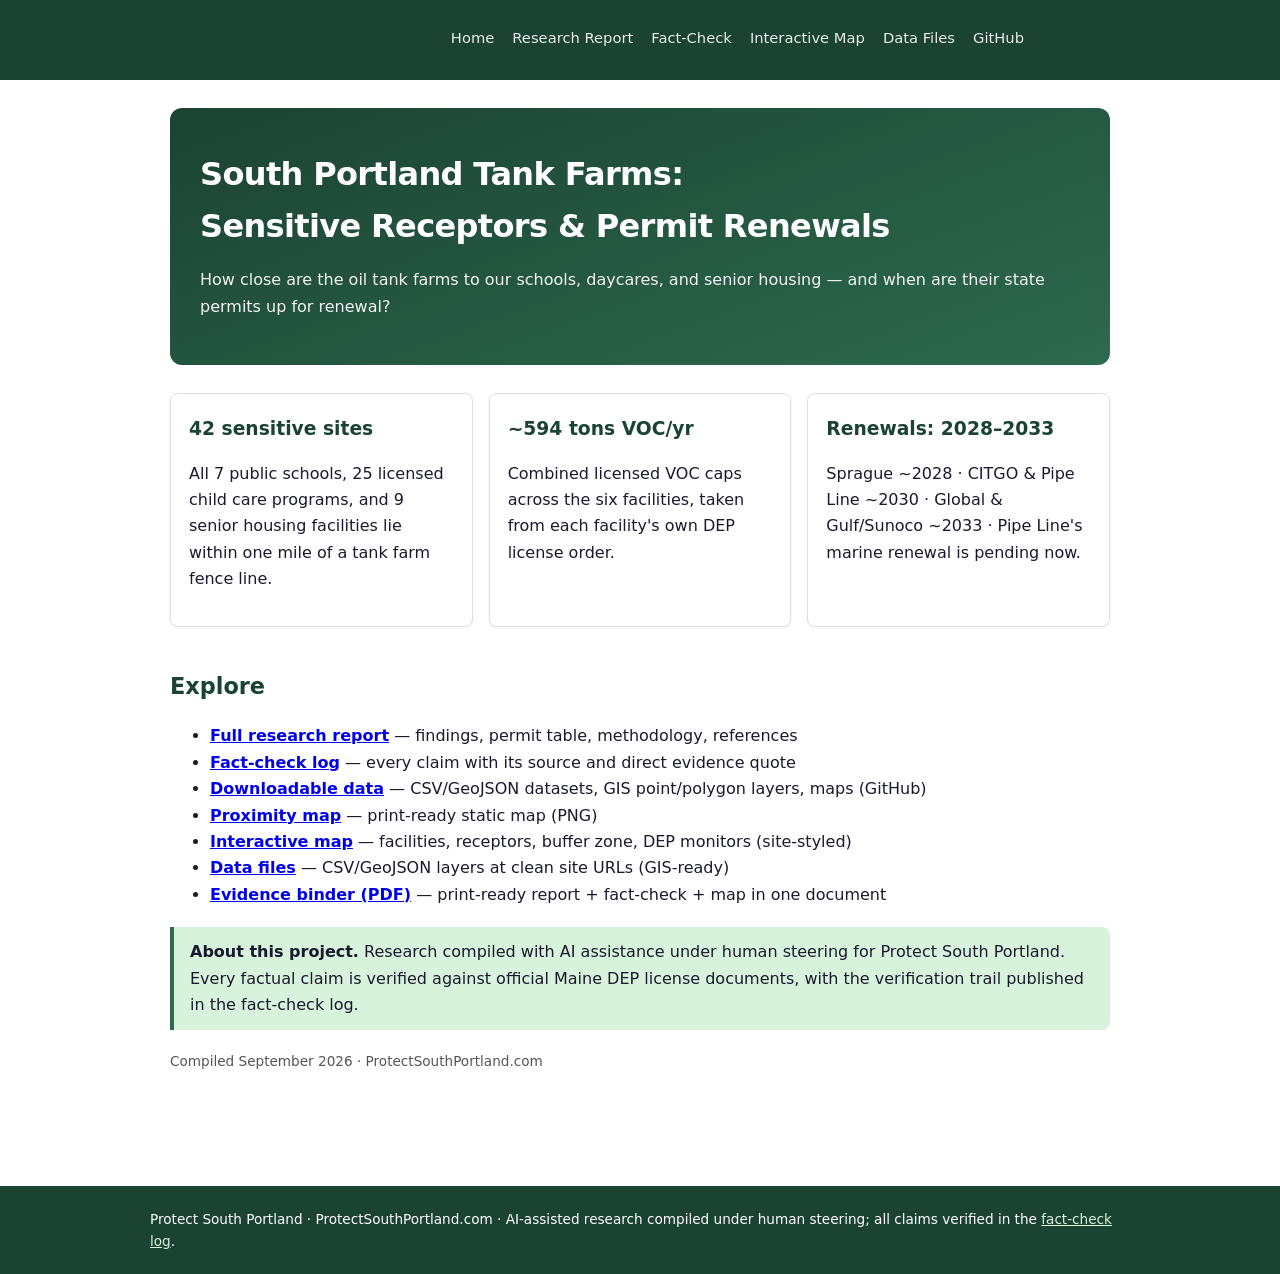
<file: docs/index.html>
<!DOCTYPE html><html lang="en"><head><meta charset="utf-8">
<meta name="viewport" content="width=device-width, initial-scale=1"><title>South Portland Tank Farms — Protect South Portland</title>
<link rel="stylesheet" href="styles.css"></head><body><header class="site"><div class="wrap"><h1>Protect South Portland</h1><nav>
<a href="index.html">Home</a><a href="report.html">Research Report</a><a href="factcheck.html">Fact-Check</a><a href="map.html">Interactive Map</a><a href="data.html">Data Files</a><a href="https://github.com/cristoslc/south-portland-tank-farms">GitHub</a></nav></div></header><main>
<div class="hero">
  <h1 style="color:#fff;font-size:2rem">South Portland Tank Farms:<br>Sensitive Receptors &amp; Permit Renewals</h1>
  <p>How close are the oil tank farms to our schools, daycares, and senior housing — and when are their state permits up for renewal?</p>
</div>
<div class="cards">
  <div class="card"><h3>42 sensitive sites</h3><p>All 7 public schools, 25 licensed child care programs, and 9 senior housing facilities lie within one mile of a tank farm fence line.</p></div>
  <div class="card"><h3>~594 tons VOC/yr</h3><p>Combined licensed VOC caps across the six facilities, taken from each facility's own DEP license order.</p></div>
  <div class="card"><h3>Renewals: 2028–2033</h3><p>Sprague ~2028 · CITGO &amp; Pipe Line ~2030 · Global &amp; Gulf/Sunoco ~2033 · Pipe Line's marine renewal is pending now.</p></div>
</div>
<h2>Explore</h2>
<ul>
  <li><a href="report.html"><b>Full research report</b></a> — findings, permit table, methodology, references</li>
  <li><a href="factcheck.html"><b>Fact-check log</b></a> — every claim with its source and direct evidence quote</li>
  <li><a href="https://github.com/cristoslc/south-portland-tank-farms"><b>Downloadable data</b></a> — CSV/GeoJSON datasets, GIS point/polygon layers, maps (GitHub)</li>
  <li><a href="map.png"><b>Proximity map</b></a> — print-ready static map (PNG)</li>
  <li><a href="map.html"><b>Interactive map</b></a> — facilities, receptors, buffer zone, DEP monitors (site-styled)</li>
  <li><a href="data.html"><b>Data files</b></a> — CSV/GeoJSON layers at clean site URLs (GIS-ready)</li>
  <li><a href="SouthPortland_TankFarms_Binder.pdf"><b>Evidence binder (PDF)</b></a> — print-ready report + fact-check + map in one document</li>
</ul>
<div class="callout"><b>About this project.</b> Research compiled with AI assistance under human steering for Protect South Portland. Every factual claim is verified against official Maine DEP license documents, with the verification trail published in the fact-check log.</div>
<p class="muted">Compiled September 2026 · ProtectSouthPortland.com</p>
</main><footer class="site" style="margin-top:40px"><div class="wrap">
Protect South Portland · ProtectSouthPortland.com · AI-assisted research compiled under human steering; all claims verified in the <a href="factcheck.html">fact-check log</a>.</div></footer></body></html>
</file>
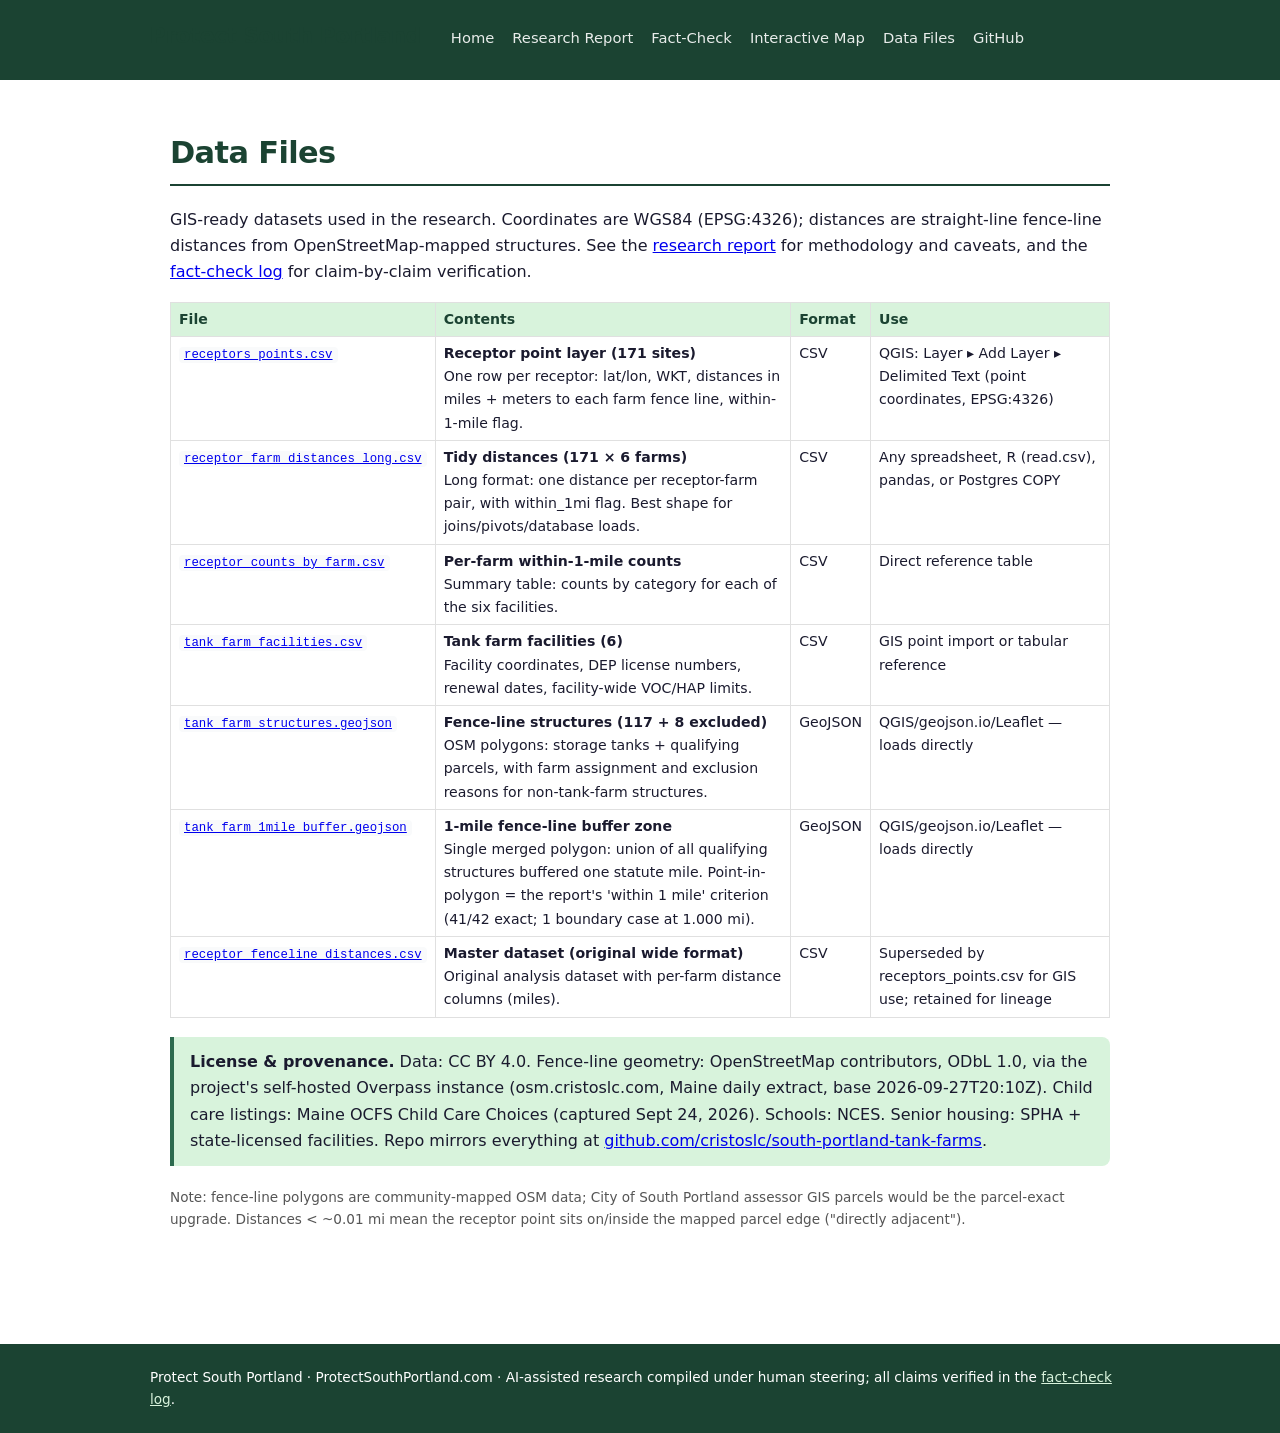
<file: docs/data.html>
<!DOCTYPE html><html lang="en"><head><meta charset="utf-8">
<meta name="viewport" content="width=device-width, initial-scale=1"><title>Data Files — South Portland Tank Farms</title>
<link rel="stylesheet" href="styles.css"></head><body><header class="site"><div class="wrap"><h1>Protect South Portland</h1><nav>
<a href="index.html">Home</a><a href="report.html">Research Report</a><a href="factcheck.html">Fact-Check</a><a href="map.html">Interactive Map</a><a href="data.html">Data Files</a><a href="https://github.com/cristoslc/south-portland-tank-farms">GitHub</a></nav></div></header><main>
<h1>Data Files</h1>
<p>GIS-ready datasets used in the research. Coordinates are WGS84 (EPSG:4326); distances are straight-line
fence-line distances from OpenStreetMap-mapped structures. See the
<a href="report.html">research report</a> for methodology and caveats, and the
<a href="factcheck.html">fact-check log</a> for claim-by-claim verification.</p>
<table>
<tr><th>File</th><th>Contents</th><th>Format</th><th>Use</th></tr>
<tr><td><a href="data/receptors_points.csv"><code>receptors_points.csv</code></a></td><td><b>Receptor point layer (171 sites)</b><br>One row per receptor: lat/lon, WKT, distances in miles + meters to each farm fence line, within-1-mile flag.</td><td>CSV</td><td>QGIS: Layer ▸ Add Layer ▸ Delimited Text (point coordinates, EPSG:4326)</td></tr>
<tr><td><a href="data/receptor_farm_distances_long.csv"><code>receptor_farm_distances_long.csv</code></a></td><td><b>Tidy distances (171 × 6 farms)</b><br>Long format: one distance per receptor-farm pair, with within_1mi flag. Best shape for joins/pivots/database loads.</td><td>CSV</td><td>Any spreadsheet, R (read.csv), pandas, or Postgres COPY</td></tr>
<tr><td><a href="data/receptor_counts_by_farm.csv"><code>receptor_counts_by_farm.csv</code></a></td><td><b>Per-farm within-1-mile counts</b><br>Summary table: counts by category for each of the six facilities.</td><td>CSV</td><td>Direct reference table</td></tr>
<tr><td><a href="data/tank_farm_facilities.csv"><code>tank_farm_facilities.csv</code></a></td><td><b>Tank farm facilities (6)</b><br>Facility coordinates, DEP license numbers, renewal dates, facility-wide VOC/HAP limits.</td><td>CSV</td><td>GIS point import or tabular reference</td></tr>
<tr><td><a href="data/tank_farm_structures.geojson"><code>tank_farm_structures.geojson</code></a></td><td><b>Fence-line structures (117 + 8 excluded)</b><br>OSM polygons: storage tanks + qualifying parcels, with farm assignment and exclusion reasons for non-tank-farm structures.</td><td>GeoJSON</td><td>QGIS/geojson.io/Leaflet — loads directly</td></tr>
<tr><td><a href="data/tank_farm_1mile_buffer.geojson"><code>tank_farm_1mile_buffer.geojson</code></a></td><td><b>1-mile fence-line buffer zone</b><br>Single merged polygon: union of all qualifying structures buffered one statute mile. Point-in-polygon = the report's 'within 1 mile' criterion (41/42 exact; 1 boundary case at 1.000 mi).</td><td>GeoJSON</td><td>QGIS/geojson.io/Leaflet — loads directly</td></tr>
<tr><td><a href="data/receptor_fenceline_distances.csv"><code>receptor_fenceline_distances.csv</code></a></td><td><b>Master dataset (original wide format)</b><br>Original analysis dataset with per-farm distance columns (miles).</td><td>CSV</td><td>Superseded by receptors_points.csv for GIS use; retained for lineage</td></tr>
</table>
<div class="callout"><b>License &amp; provenance.</b> Data: CC BY 4.0. Fence-line geometry: OpenStreetMap contributors, ODbL 1.0, via the project's self-hosted Overpass instance (osm.cristoslc.com, Maine daily extract, base 2026-09-27T20:10Z). Child care listings: Maine OCFS Child Care Choices (captured Sept 24, 2026). Schools: NCES. Senior housing: SPHA + state-licensed facilities. Repo mirrors everything at
<a href="https://github.com/cristoslc/south-portland-tank-farms">github.com/cristoslc/south-portland-tank-farms</a>.</div>
<p class="muted">Note: fence-line polygons are community-mapped OSM data; City of South Portland assessor GIS parcels would be the parcel-exact upgrade. Distances &lt; ~0.01 mi mean the receptor point sits on/inside the mapped parcel edge ("directly adjacent").</p>
</main><footer class="site" style="margin-top:40px"><div class="wrap">
Protect South Portland · ProtectSouthPortland.com · AI-assisted research compiled under human steering; all claims verified in the <a href="factcheck.html">fact-check log</a>.</div></footer></body></html>
</file>
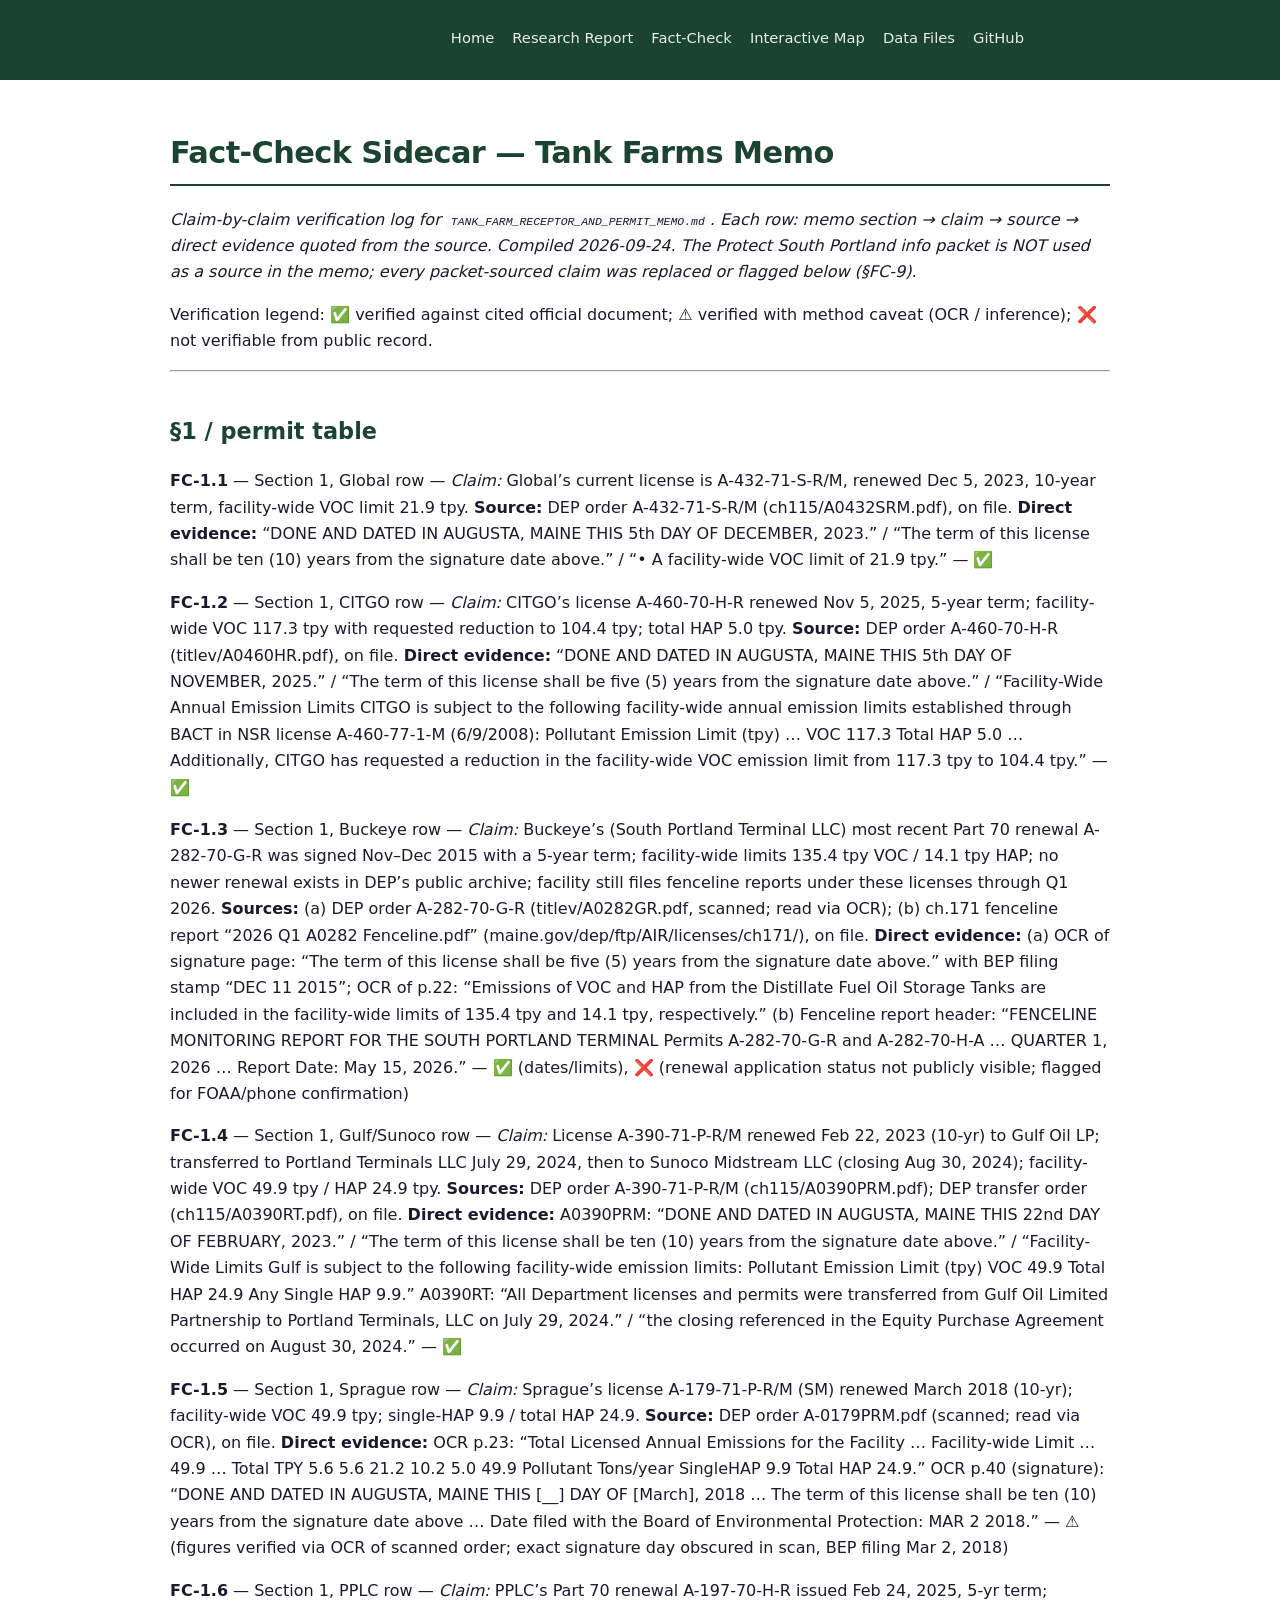
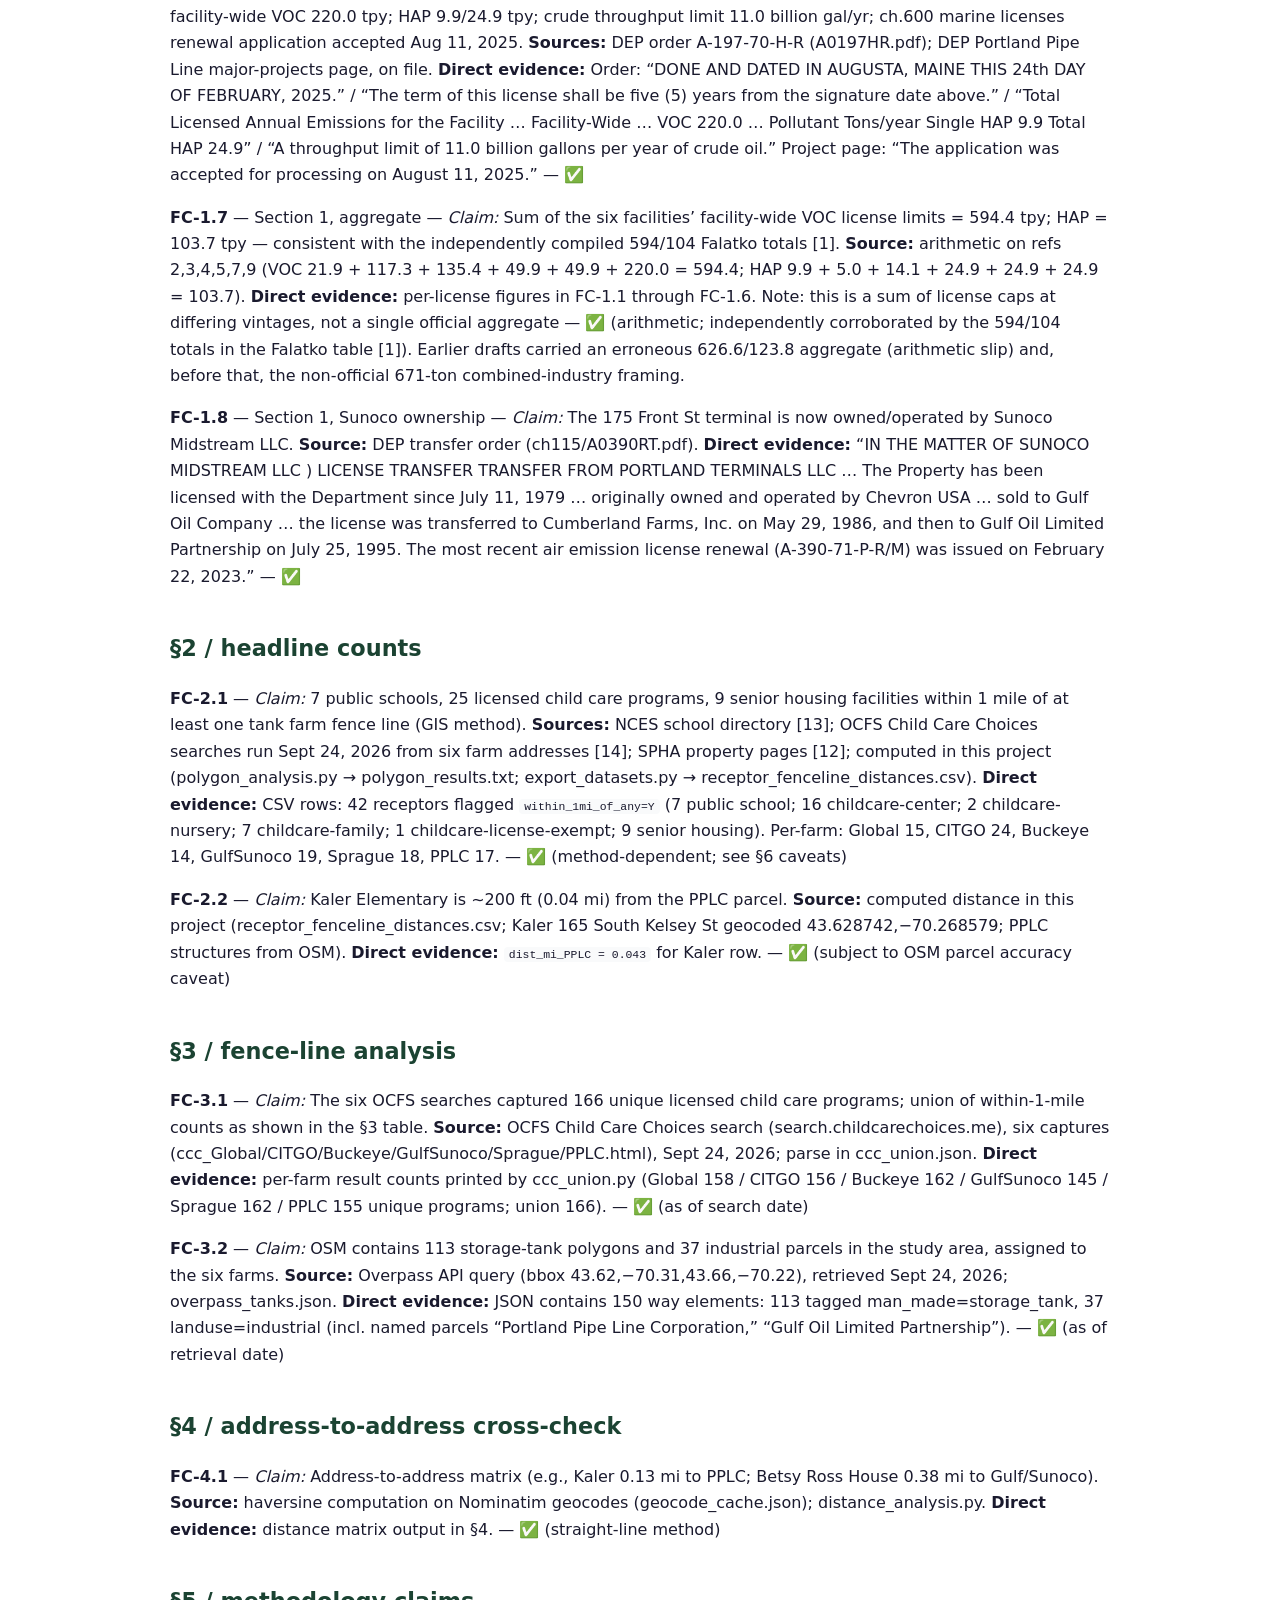
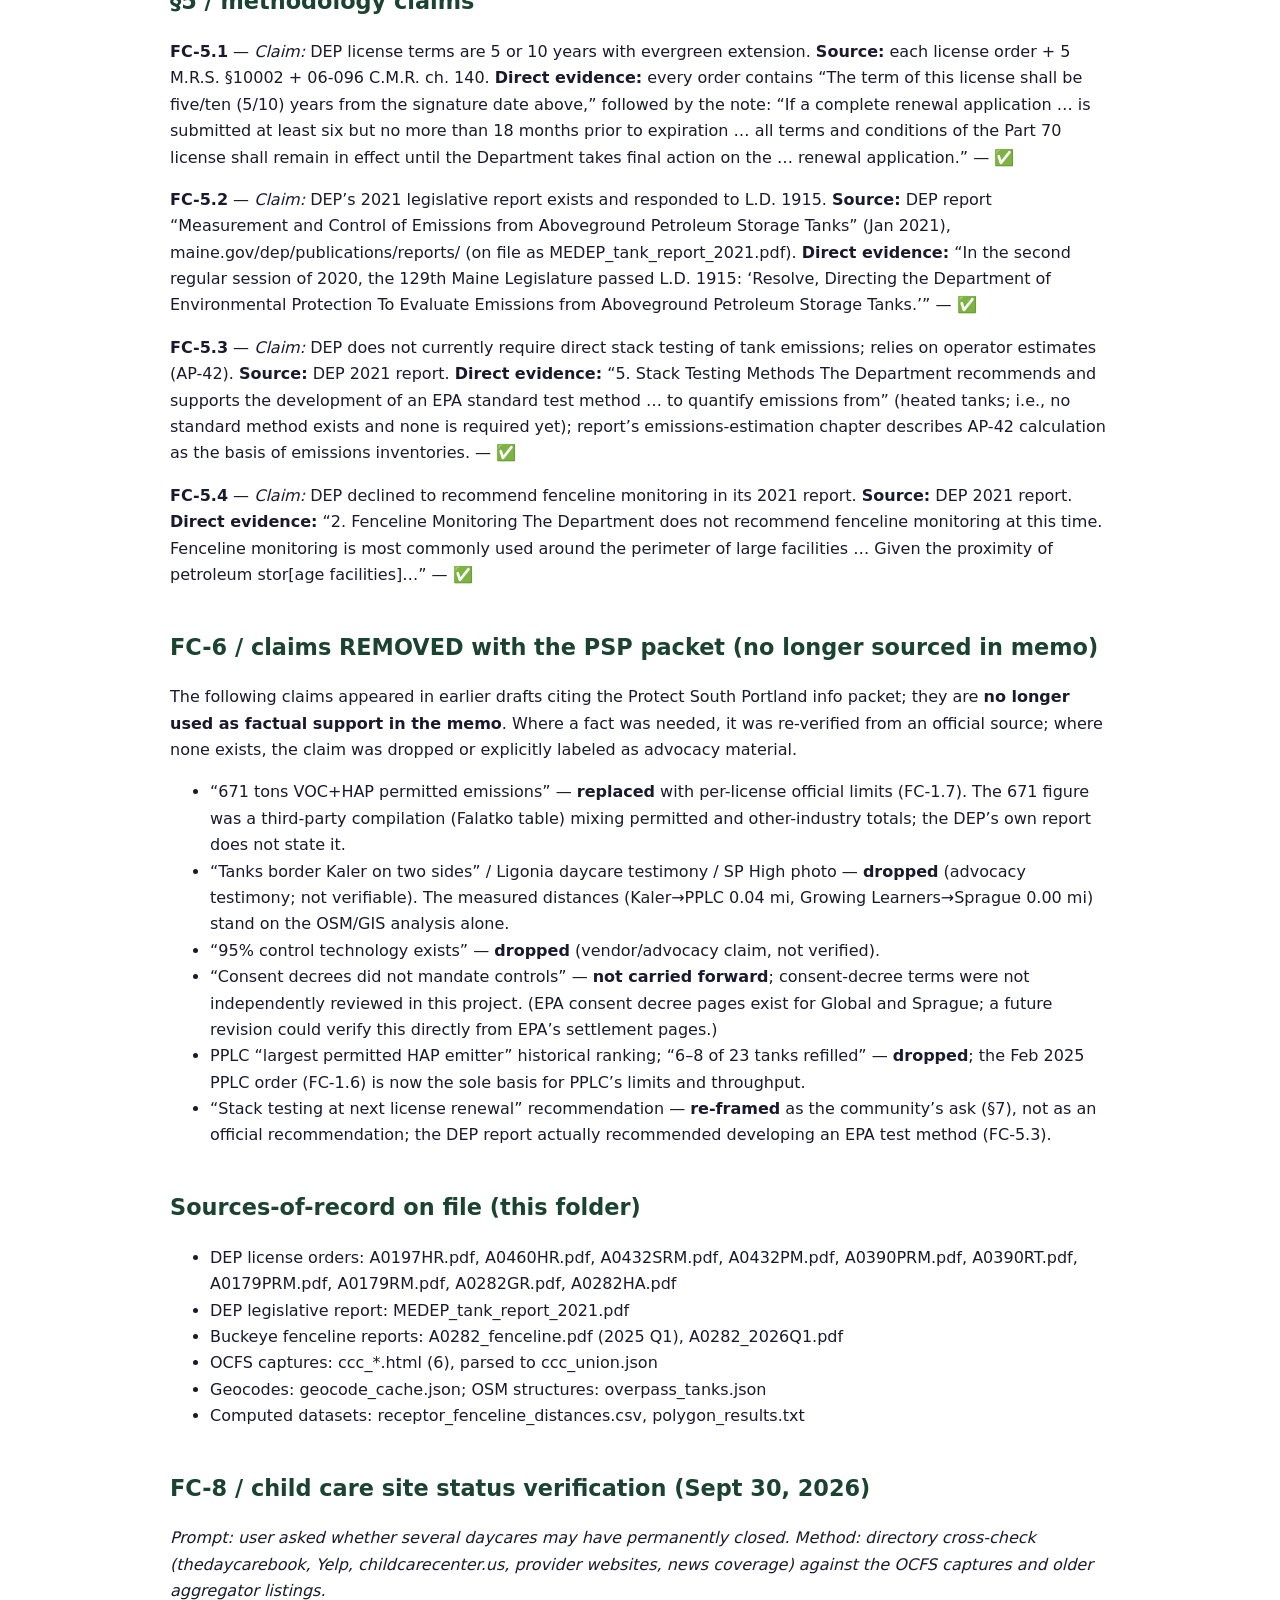
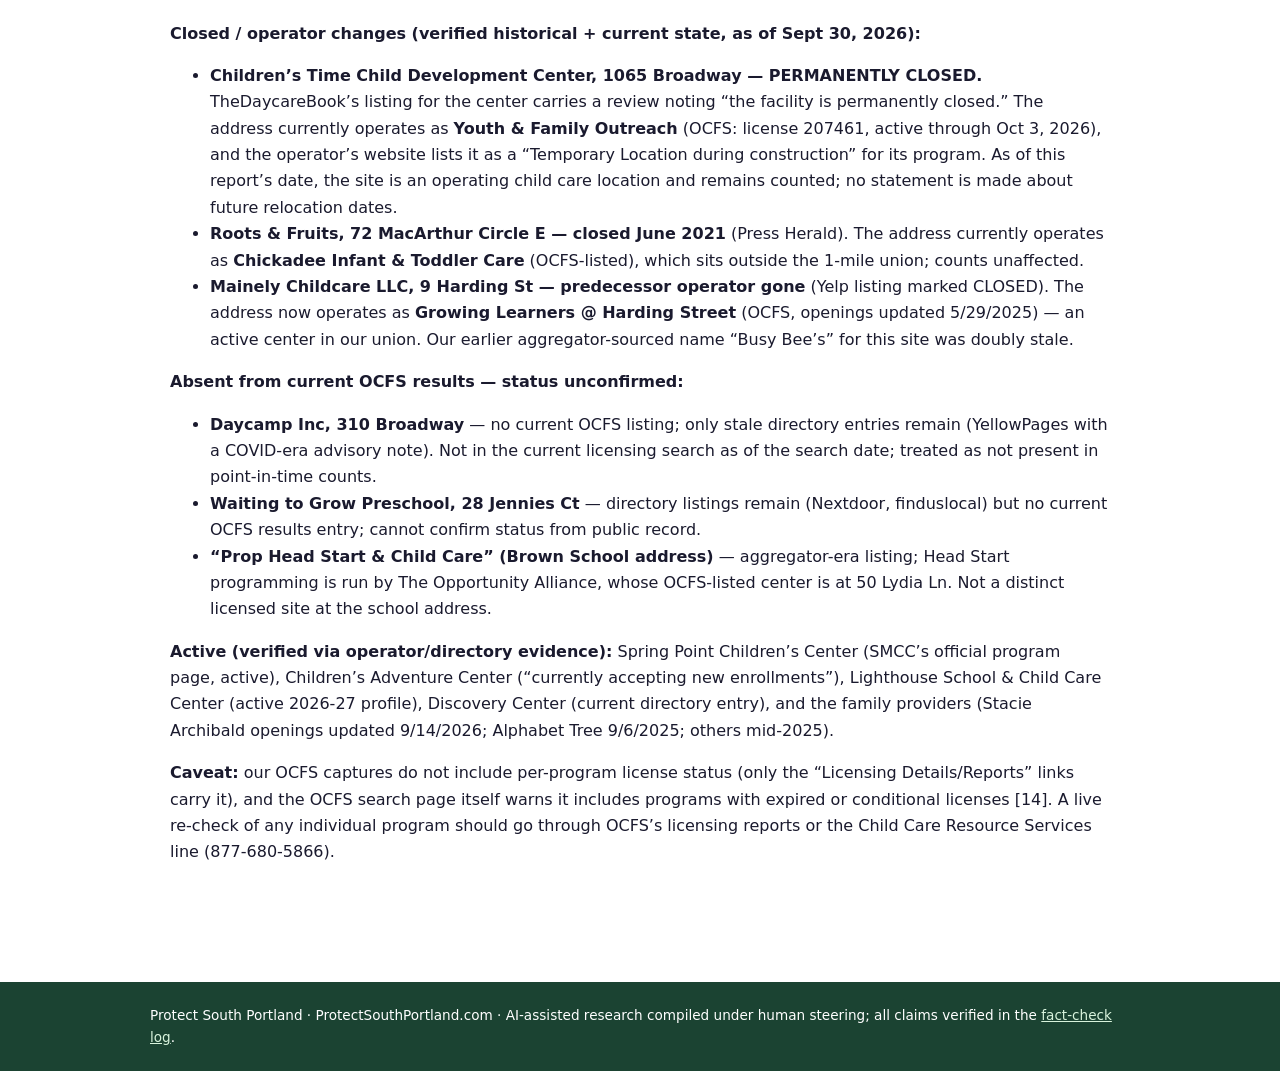
<file: docs/factcheck.html>
<!DOCTYPE html><html lang="en"><head><meta charset="utf-8">
<meta name="viewport" content="width=device-width, initial-scale=1"><title>Fact-Check Log — South Portland Tank Farms</title>
<link rel="stylesheet" href="styles.css"></head><body><header class="site"><div class="wrap"><h1>Protect South Portland</h1><nav>
<a href="index.html">Home</a><a href="report.html">Research Report</a><a href="factcheck.html">Fact-Check</a><a href="map.html">Interactive Map</a><a href="data.html">Data Files</a><a href="https://github.com/cristoslc/south-portland-tank-farms">GitHub</a></nav></div></header><main><h1>Fact-Check Sidecar — Tank Farms Memo</h1>
<p><em>Claim-by-claim verification log for <code>TANK_FARM_RECEPTOR_AND_PERMIT_MEMO.md</code>. Each row: memo section → claim → source → direct evidence quoted from the source. Compiled 2026-09-24. The Protect South Portland info packet is NOT used as a source in the memo; every packet-sourced claim was replaced or flagged below (§FC-9).</em></p>
<p>Verification legend: ✅ verified against cited official document; ⚠️ verified with method caveat (OCR / inference); ❌ not verifiable from public record.</p>
<hr />
<h2>§1 / permit table</h2>
<p><strong>FC-1.1</strong> — Section 1, Global row — <em>Claim:</em> Global&rsquo;s current license is A-432-71-S-R/M, renewed Dec 5, 2023, 10-year term, facility-wide VOC limit 21.9 tpy.
<strong>Source:</strong> DEP order A-432-71-S-R/M (ch115/A0432SRM.pdf), on file.
<strong>Direct evidence:</strong> &ldquo;DONE AND DATED IN AUGUSTA, MAINE THIS 5th DAY OF DECEMBER, 2023.&rdquo; / &ldquo;The term of this license shall be ten (10) years from the signature date above.&rdquo; / &ldquo;• A facility-wide VOC limit of 21.9 tpy.&rdquo; — ✅</p>
<p><strong>FC-1.2</strong> — Section 1, CITGO row — <em>Claim:</em> CITGO&rsquo;s license A-460-70-H-R renewed Nov 5, 2025, 5-year term; facility-wide VOC 117.3 tpy with requested reduction to 104.4 tpy; total HAP 5.0 tpy.
<strong>Source:</strong> DEP order A-460-70-H-R (titlev/A0460HR.pdf), on file.
<strong>Direct evidence:</strong> &ldquo;DONE AND DATED IN AUGUSTA, MAINE THIS 5th DAY OF NOVEMBER, 2025.&rdquo; / &ldquo;The term of this license shall be five (5) years from the signature date above.&rdquo; / &ldquo;Facility-Wide Annual Emission Limits CITGO is subject to the following facility-wide annual emission limits established through BACT in NSR license A-460-77-1-M (6/9/2008): Pollutant Emission Limit (tpy) … VOC 117.3 Total HAP 5.0 … Additionally, CITGO has requested a reduction in the facility-wide VOC emission limit from 117.3 tpy to 104.4 tpy.&rdquo; — ✅</p>
<p><strong>FC-1.3</strong> — Section 1, Buckeye row — <em>Claim:</em> Buckeye&rsquo;s (South Portland Terminal LLC) most recent Part 70 renewal A-282-70-G-R was signed Nov–Dec 2015 with a 5-year term; facility-wide limits 135.4 tpy VOC / 14.1 tpy HAP; no newer renewal exists in DEP&rsquo;s public archive; facility still files fenceline reports under these licenses through Q1 2026.
<strong>Sources:</strong> (a) DEP order A-282-70-G-R (titlev/A0282GR.pdf, scanned; read via OCR); (b) ch.171 fenceline report &ldquo;2026 Q1 A0282 Fenceline.pdf&rdquo; (maine.gov/dep/ftp/AIR/licenses/ch171/), on file.
<strong>Direct evidence:</strong> (a) OCR of signature page: &ldquo;The term of this license shall be five (5) years from the signature date above.&rdquo; with BEP filing stamp &ldquo;DEC 11 2015&rdquo;; OCR of p.22: &ldquo;Emissions of VOC and HAP from the Distillate Fuel Oil Storage Tanks are included in the facility-wide limits of 135.4 tpy and 14.1 tpy, respectively.&rdquo; (b) Fenceline report header: &ldquo;FENCELINE MONITORING REPORT FOR THE SOUTH PORTLAND TERMINAL Permits A-282-70-G-R and A-282-70-H-A … QUARTER 1, 2026 … Report Date: May 15, 2026.&rdquo; — ✅ (dates/limits), ❌ (renewal application status not publicly visible; flagged for FOAA/phone confirmation)</p>
<p><strong>FC-1.4</strong> — Section 1, Gulf/Sunoco row — <em>Claim:</em> License A-390-71-P-R/M renewed Feb 22, 2023 (10-yr) to Gulf Oil LP; transferred to Portland Terminals LLC July 29, 2024, then to Sunoco Midstream LLC (closing Aug 30, 2024); facility-wide VOC 49.9 tpy / HAP 24.9 tpy.
<strong>Sources:</strong> DEP order A-390-71-P-R/M (ch115/A0390PRM.pdf); DEP transfer order (ch115/A0390RT.pdf), on file.
<strong>Direct evidence:</strong> A0390PRM: &ldquo;DONE AND DATED IN AUGUSTA, MAINE THIS 22nd DAY OF FEBRUARY, 2023.&rdquo; / &ldquo;The term of this license shall be ten (10) years from the signature date above.&rdquo; / &ldquo;Facility-Wide Limits Gulf is subject to the following facility-wide emission limits: Pollutant Emission Limit (tpy) VOC 49.9 Total HAP 24.9 Any Single HAP 9.9.&rdquo; A0390RT: &ldquo;All Department licenses and permits were transferred from Gulf Oil Limited Partnership to Portland Terminals, LLC on July 29, 2024.&rdquo; / &ldquo;the closing referenced in the Equity Purchase Agreement occurred on August 30, 2024.&rdquo; — ✅</p>
<p><strong>FC-1.5</strong> — Section 1, Sprague row — <em>Claim:</em> Sprague&rsquo;s license A-179-71-P-R/M (SM) renewed March 2018 (10-yr); facility-wide VOC 49.9 tpy; single-HAP 9.9 / total HAP 24.9.
<strong>Source:</strong> DEP order A-0179PRM.pdf (scanned; read via OCR), on file.
<strong>Direct evidence:</strong> OCR p.23: &ldquo;Total Licensed Annual Emissions for the Facility … Facility-wide Limit … 49.9 … Total TPY 5.6 5.6 21.2 10.2 5.0 49.9 Pollutant Tons/year SingleHAP 9.9 Total HAP 24.9.&rdquo; OCR p.40 (signature): &ldquo;DONE AND DATED IN AUGUSTA, MAINE THIS [__] DAY OF [March], 2018 … The term of this license shall be ten (10) years from the signature date above … Date filed with the Board of Environmental Protection: MAR 2 2018.&rdquo; — ⚠️ (figures verified via OCR of scanned order; exact signature day obscured in scan, BEP filing Mar 2, 2018)</p>
<p><strong>FC-1.6</strong> — Section 1, PPLC row — <em>Claim:</em> PPLC&rsquo;s Part 70 renewal A-197-70-H-R issued Feb 24, 2025, 5-yr term; facility-wide VOC 220.0 tpy; HAP 9.9/24.9 tpy; crude throughput limit 11.0 billion gal/yr; ch.600 marine licenses renewal application accepted Aug 11, 2025.
<strong>Sources:</strong> DEP order A-197-70-H-R (A0197HR.pdf); DEP Portland Pipe Line major-projects page, on file.
<strong>Direct evidence:</strong> Order: &ldquo;DONE AND DATED IN AUGUSTA, MAINE THIS 24th DAY OF FEBRUARY, 2025.&rdquo; / &ldquo;The term of this license shall be five (5) years from the signature date above.&rdquo; / &ldquo;Total Licensed Annual Emissions for the Facility … Facility-Wide … VOC 220.0 … Pollutant Tons/year Single HAP 9.9 Total HAP 24.9&rdquo; / &ldquo;A throughput limit of 11.0 billion gallons per year of crude oil.&rdquo; Project page: &ldquo;The application was accepted for processing on August 11, 2025.&rdquo; — ✅</p>
<p><strong>FC-1.7</strong> — Section 1, aggregate — <em>Claim:</em> Sum of the six facilities&rsquo; facility-wide VOC license limits = 594.4 tpy; HAP = 103.7 tpy — consistent with the independently compiled 594/104 Falatko totals [1].
<strong>Source:</strong> arithmetic on refs 2,3,4,5,7,9 (VOC 21.9 + 117.3 + 135.4 + 49.9 + 49.9 + 220.0 = 594.4; HAP 9.9 + 5.0 + 14.1 + 24.9 + 24.9 + 24.9 = 103.7).
<strong>Direct evidence:</strong> per-license figures in FC-1.1 through FC-1.6. Note: this is a sum of license caps at differing vintages, not a single official aggregate — ✅ (arithmetic; independently corroborated by the 594/104 totals in the Falatko table [1]). Earlier drafts carried an erroneous 626.6/123.8 aggregate (arithmetic slip) and, before that, the non-official 671-ton combined-industry framing.</p>
<p><strong>FC-1.8</strong> — Section 1, Sunoco ownership — <em>Claim:</em> The 175 Front St terminal is now owned/operated by Sunoco Midstream LLC.
<strong>Source:</strong> DEP transfer order (ch115/A0390RT.pdf).
<strong>Direct evidence:</strong> &ldquo;IN THE MATTER OF SUNOCO MIDSTREAM LLC ) LICENSE TRANSFER TRANSFER FROM PORTLAND TERMINALS LLC … The Property has been licensed with the Department since July 11, 1979 … originally owned and operated by Chevron USA … sold to Gulf Oil Company … the license was transferred to Cumberland Farms, Inc. on May 29, 1986, and then to Gulf Oil Limited Partnership on July 25, 1995. The most recent air emission license renewal (A-390-71-P-R/M) was issued on February 22, 2023.&rdquo; — ✅</p>
<h2>§2 / headline counts</h2>
<p><strong>FC-2.1</strong> — <em>Claim:</em> 7 public schools, 25 licensed child care programs, 9 senior housing facilities within 1 mile of at least one tank farm fence line (GIS method).
<strong>Sources:</strong> NCES school directory [13]; OCFS Child Care Choices searches run Sept 24, 2026 from six farm addresses [14]; SPHA property pages [12]; computed in this project (polygon_analysis.py → polygon_results.txt; export_datasets.py → receptor_fenceline_distances.csv).
<strong>Direct evidence:</strong> CSV rows: 42 receptors flagged <code>within_1mi_of_any=Y</code> (7 public school; 16 childcare-center; 2 childcare-nursery; 7 childcare-family; 1 childcare-license-exempt; 9 senior housing). Per-farm: Global 15, CITGO 24, Buckeye 14, GulfSunoco 19, Sprague 18, PPLC 17. — ✅ (method-dependent; see §6 caveats)</p>
<p><strong>FC-2.2</strong> — <em>Claim:</em> Kaler Elementary is ~200 ft (0.04 mi) from the PPLC parcel.
<strong>Source:</strong> computed distance in this project (receptor_fenceline_distances.csv; Kaler 165 South Kelsey St geocoded 43.628742,−70.268579; PPLC structures from OSM).
<strong>Direct evidence:</strong> <code>dist_mi_PPLC = 0.043</code> for Kaler row. — ✅ (subject to OSM parcel accuracy caveat)</p>
<h2>§3 / fence-line analysis</h2>
<p><strong>FC-3.1</strong> — <em>Claim:</em> The six OCFS searches captured 166 unique licensed child care programs; union of within-1-mile counts as shown in the §3 table.
<strong>Source:</strong> OCFS Child Care Choices search (search.childcarechoices.me), six captures (ccc_Global/CITGO/Buckeye/GulfSunoco/Sprague/PPLC.html), Sept 24, 2026; parse in ccc_union.json.
<strong>Direct evidence:</strong> per-farm result counts printed by ccc_union.py (Global 158 / CITGO 156 / Buckeye 162 / GulfSunoco 145 / Sprague 162 / PPLC 155 unique programs; union 166). — ✅ (as of search date)</p>
<p><strong>FC-3.2</strong> — <em>Claim:</em> OSM contains 113 storage-tank polygons and 37 industrial parcels in the study area, assigned to the six farms.
<strong>Source:</strong> Overpass API query (bbox 43.62,−70.31,43.66,−70.22), retrieved Sept 24, 2026; overpass_tanks.json.
<strong>Direct evidence:</strong> JSON contains 150 way elements: 113 tagged man_made=storage_tank, 37 landuse=industrial (incl. named parcels &ldquo;Portland Pipe Line Corporation,&rdquo; &ldquo;Gulf Oil Limited Partnership&rdquo;). — ✅ (as of retrieval date)</p>
<h2>§4 / address-to-address cross-check</h2>
<p><strong>FC-4.1</strong> — <em>Claim:</em> Address-to-address matrix (e.g., Kaler 0.13 mi to PPLC; Betsy Ross House 0.38 mi to Gulf/Sunoco).
<strong>Source:</strong> haversine computation on Nominatim geocodes (geocode_cache.json); distance_analysis.py.
<strong>Direct evidence:</strong> distance matrix output in §4. — ✅ (straight-line method)</p>
<h2>§5 / methodology claims</h2>
<p><strong>FC-5.1</strong> — <em>Claim:</em> DEP license terms are 5 or 10 years with evergreen extension.
<strong>Source:</strong> each license order + 5 M.R.S. §10002 + 06-096 C.M.R. ch. 140.
<strong>Direct evidence:</strong> every order contains &ldquo;The term of this license shall be five/ten (5/10) years from the signature date above,&rdquo; followed by the note: &ldquo;If a complete renewal application … is submitted at least six but no more than 18 months prior to expiration … all terms and conditions of the Part 70 license shall remain in effect until the Department takes final action on the … renewal application.&rdquo; — ✅</p>
<p><strong>FC-5.2</strong> — <em>Claim:</em> DEP&rsquo;s 2021 legislative report exists and responded to L.D. 1915.
<strong>Source:</strong> DEP report &ldquo;Measurement and Control of Emissions from Aboveground Petroleum Storage Tanks&rdquo; (Jan 2021), maine.gov/dep/publications/reports/ (on file as MEDEP_tank_report_2021.pdf).
<strong>Direct evidence:</strong> &ldquo;In the second regular session of 2020, the 129th Maine Legislature passed L.D. 1915: &lsquo;Resolve, Directing the Department of Environmental Protection To Evaluate Emissions from Aboveground Petroleum Storage Tanks.&rsquo;&rdquo; — ✅</p>
<p><strong>FC-5.3</strong> — <em>Claim:</em> DEP does not currently require direct stack testing of tank emissions; relies on operator estimates (AP-42).
<strong>Source:</strong> DEP 2021 report.
<strong>Direct evidence:</strong> &ldquo;5. Stack Testing Methods The Department recommends and supports the development of an EPA standard test method … to quantify emissions from&rdquo; (heated tanks; i.e., no standard method exists and none is required yet); report&rsquo;s emissions-estimation chapter describes AP-42 calculation as the basis of emissions inventories. — ✅</p>
<p><strong>FC-5.4</strong> — <em>Claim:</em> DEP declined to recommend fenceline monitoring in its 2021 report.
<strong>Source:</strong> DEP 2021 report.
<strong>Direct evidence:</strong> &ldquo;2. Fenceline Monitoring The Department does not recommend fenceline monitoring at this time. Fenceline monitoring is most commonly used around the perimeter of large facilities … Given the proximity of petroleum stor[age facilities]…&rdquo; — ✅</p>
<h2>FC-6 / claims REMOVED with the PSP packet (no longer sourced in memo)</h2>
<p>The following claims appeared in earlier drafts citing the Protect South Portland info packet; they are <strong>no longer used as factual support in the memo</strong>. Where a fact was needed, it was re-verified from an official source; where none exists, the claim was dropped or explicitly labeled as advocacy material.</p>
<ul>
<li>&ldquo;671 tons VOC+HAP permitted emissions&rdquo; — <strong>replaced</strong> with per-license official limits (FC-1.7). The 671 figure was a third-party compilation (Falatko table) mixing permitted and other-industry totals; the DEP&rsquo;s own report does not state it.</li>
<li>&ldquo;Tanks border Kaler on two sides&rdquo; / Ligonia daycare testimony / SP High photo — <strong>dropped</strong> (advocacy testimony; not verifiable). The measured distances (Kaler→PPLC 0.04 mi, Growing Learners→Sprague 0.00 mi) stand on the OSM/GIS analysis alone.</li>
<li>&ldquo;95% control technology exists&rdquo; — <strong>dropped</strong> (vendor/advocacy claim, not verified).</li>
<li>&ldquo;Consent decrees did not mandate controls&rdquo; — <strong>not carried forward</strong>; consent-decree terms were not independently reviewed in this project. (EPA consent decree pages exist for Global and Sprague; a future revision could verify this directly from EPA&rsquo;s settlement pages.)</li>
<li>PPLC &ldquo;largest permitted HAP emitter&rdquo; historical ranking; &ldquo;6–8 of 23 tanks refilled&rdquo; — <strong>dropped</strong>; the Feb 2025 PPLC order (FC-1.6) is now the sole basis for PPLC&rsquo;s limits and throughput.</li>
<li>&ldquo;Stack testing at next license renewal&rdquo; recommendation — <strong>re-framed</strong> as the community&rsquo;s ask (§7), not as an official recommendation; the DEP report actually recommended developing an EPA test method (FC-5.3).</li>
</ul>
<h2>Sources-of-record on file (this folder)</h2>
<ul>
<li>DEP license orders: A0197HR.pdf, A0460HR.pdf, A0432SRM.pdf, A0432PM.pdf, A0390PRM.pdf, A0390RT.pdf, A0179PRM.pdf, A0179RM.pdf, A0282GR.pdf, A0282HA.pdf</li>
<li>DEP legislative report: MEDEP_tank_report_2021.pdf</li>
<li>Buckeye fenceline reports: A0282_fenceline.pdf (2025 Q1), A0282_2026Q1.pdf</li>
<li>OCFS captures: ccc_*.html (6), parsed to ccc_union.json</li>
<li>Geocodes: geocode_cache.json; OSM structures: overpass_tanks.json</li>
<li>Computed datasets: receptor_fenceline_distances.csv, polygon_results.txt</li>
</ul>
<h2>FC-8 / child care site status verification (Sept 30, 2026)</h2>
<p><em>Prompt: user asked whether several daycares may have permanently closed. Method: directory cross-check (thedaycarebook, Yelp, childcarecenter.us, provider websites, news coverage) against the OCFS captures and older aggregator listings.</em></p>
<p><strong>Closed / operator changes (verified historical + current state, as of Sept 30, 2026):</strong></p>
<ul>
<li><strong>Children&rsquo;s Time Child Development Center, 1065 Broadway — PERMANENTLY CLOSED.</strong> TheDaycareBook&rsquo;s listing for the center carries a review noting &ldquo;the facility is permanently closed.&rdquo; The address currently operates as <strong>Youth &amp; Family Outreach</strong> (OCFS: license 207461, active through Oct 3, 2026), and the operator&rsquo;s website lists it as a &ldquo;Temporary Location during construction&rdquo; for its program. As of this report&rsquo;s date, the site is an operating child care location and remains counted; no statement is made about future relocation dates.</li>
<li><strong>Roots &amp; Fruits, 72 MacArthur Circle E — closed June 2021</strong> (Press Herald). The address currently operates as <strong>Chickadee Infant &amp; Toddler Care</strong> (OCFS-listed), which sits outside the 1-mile union; counts unaffected.</li>
<li><strong>Mainely Childcare LLC, 9 Harding St — predecessor operator gone</strong> (Yelp listing marked CLOSED). The address now operates as <strong>Growing Learners @ Harding Street</strong> (OCFS, openings updated 5/29/2025) — an active center in our union. Our earlier aggregator-sourced name &ldquo;Busy Bee&rsquo;s&rdquo; for this site was doubly stale.</li>
</ul>
<p><strong>Absent from current OCFS results — status unconfirmed:</strong></p>
<ul>
<li><strong>Daycamp Inc, 310 Broadway</strong> — no current OCFS listing; only stale directory entries remain (YellowPages with a COVID-era advisory note). Not in the current licensing search as of the search date; treated as not present in point-in-time counts.</li>
<li><strong>Waiting to Grow Preschool, 28 Jennies Ct</strong> — directory listings remain (Nextdoor, finduslocal) but no current OCFS results entry; cannot confirm status from public record.</li>
<li><strong>&ldquo;Prop Head Start &amp; Child Care&rdquo; (Brown School address)</strong> — aggregator-era listing; Head Start programming is run by The Opportunity Alliance, whose OCFS-listed center is at 50 Lydia Ln. Not a distinct licensed site at the school address.</li>
</ul>
<p><strong>Active (verified via operator/directory evidence):</strong> Spring Point Children&rsquo;s Center (SMCC&rsquo;s official program page, active), Children&rsquo;s Adventure Center (&ldquo;currently accepting new enrollments&rdquo;), Lighthouse School &amp; Child Care Center (active 2026-27 profile), Discovery Center (current directory entry), and the family providers (Stacie Archibald openings updated 9/14/2026; Alphabet Tree 9/6/2025; others mid-2025).</p>
<p><strong>Caveat:</strong> our OCFS captures do not include per-program license status (only the &ldquo;Licensing Details/Reports&rdquo; links carry it), and the OCFS search page itself warns it includes programs with expired or conditional licenses [14]. A live re-check of any individual program should go through OCFS&rsquo;s licensing reports or the Child Care Resource Services line (877-680-5866). </p></main><footer class="site" style="margin-top:40px"><div class="wrap">
Protect South Portland · ProtectSouthPortland.com · AI-assisted research compiled under human steering; all claims verified in the <a href="factcheck.html">fact-check log</a>.</div></footer></body></html>
</file>
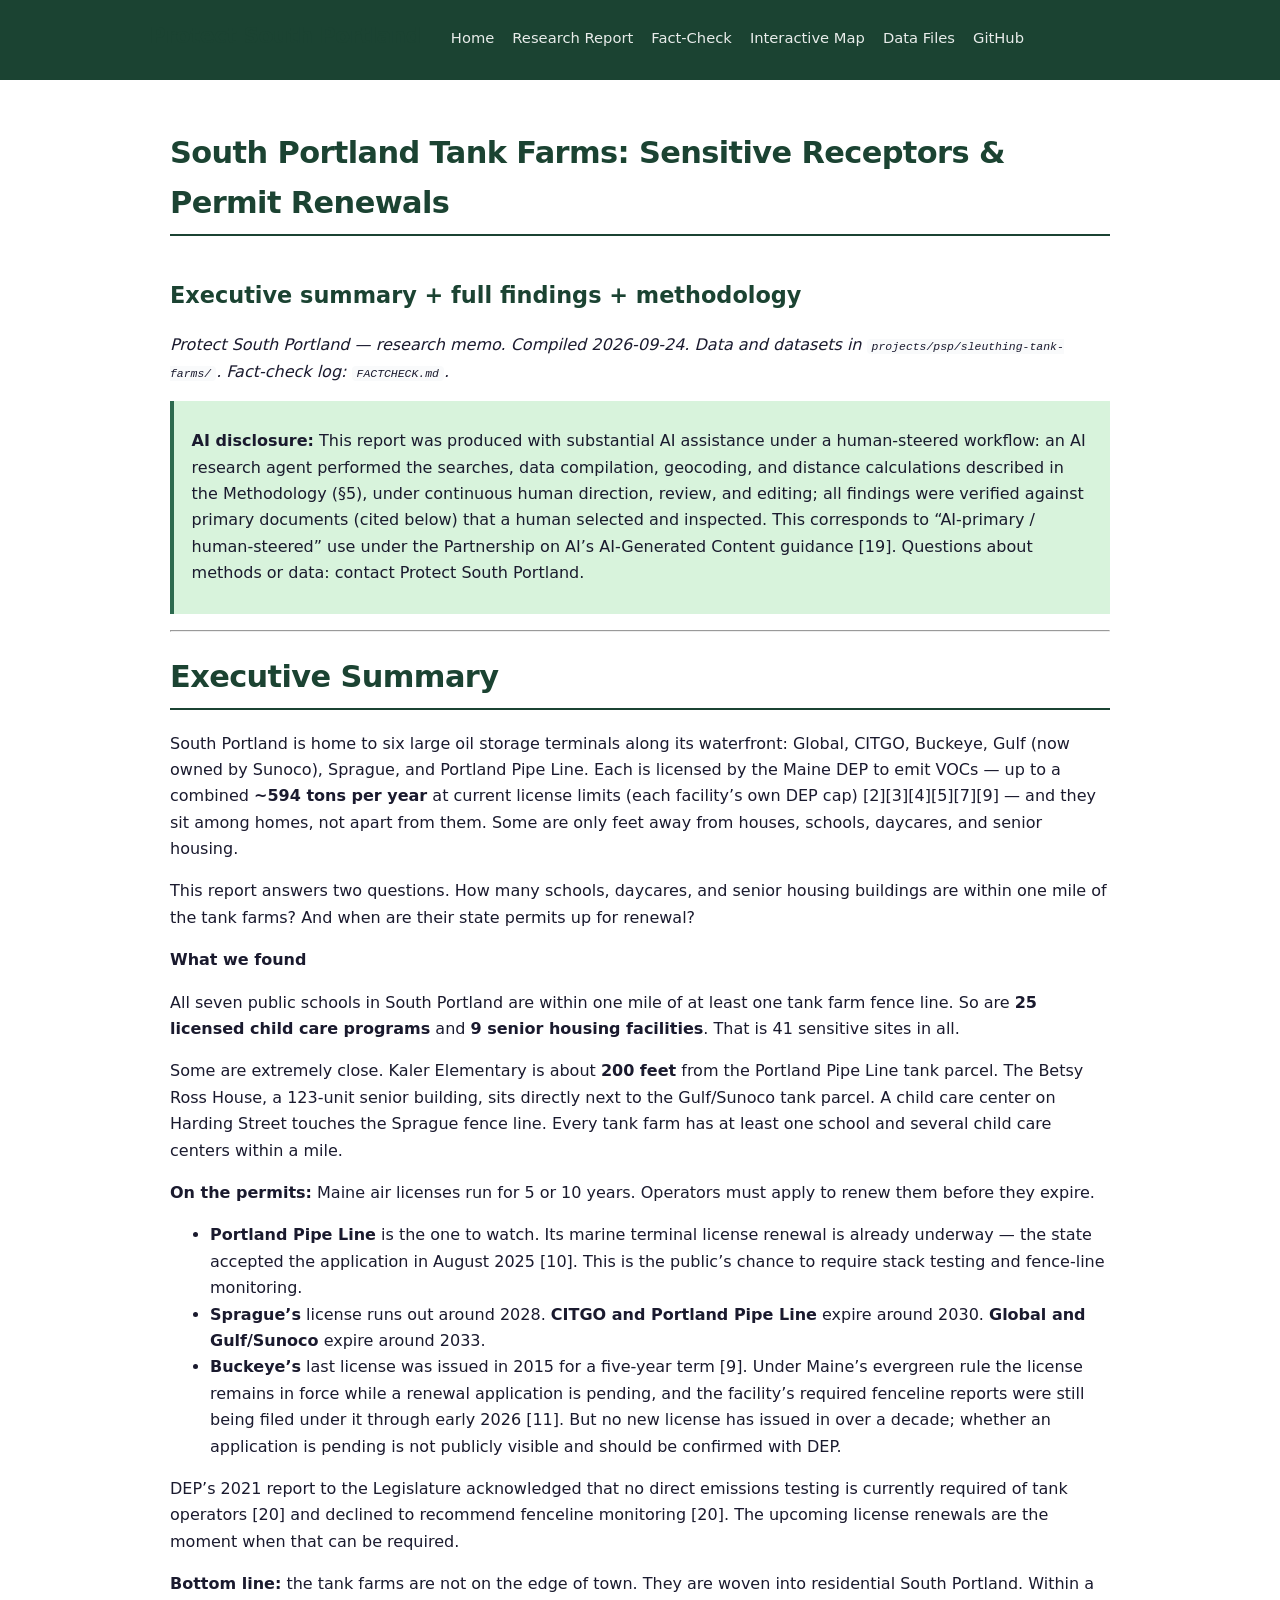
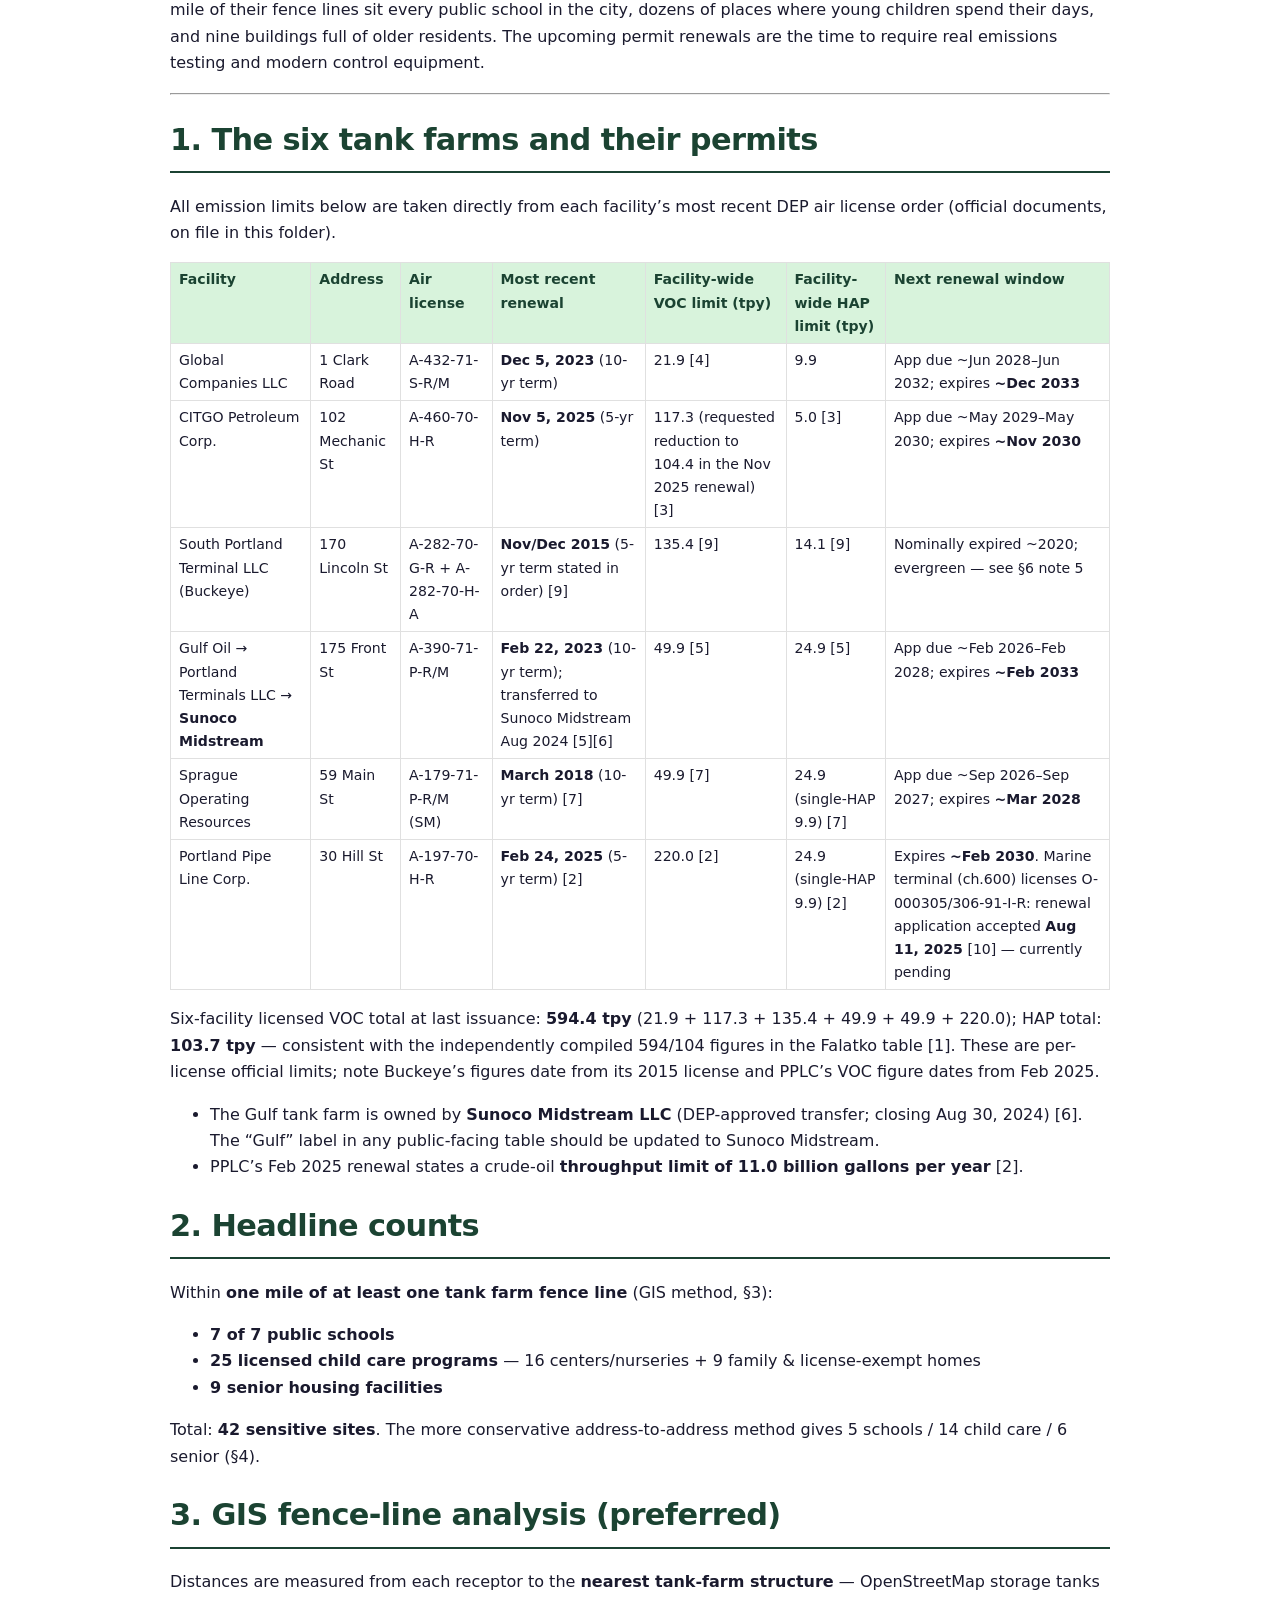
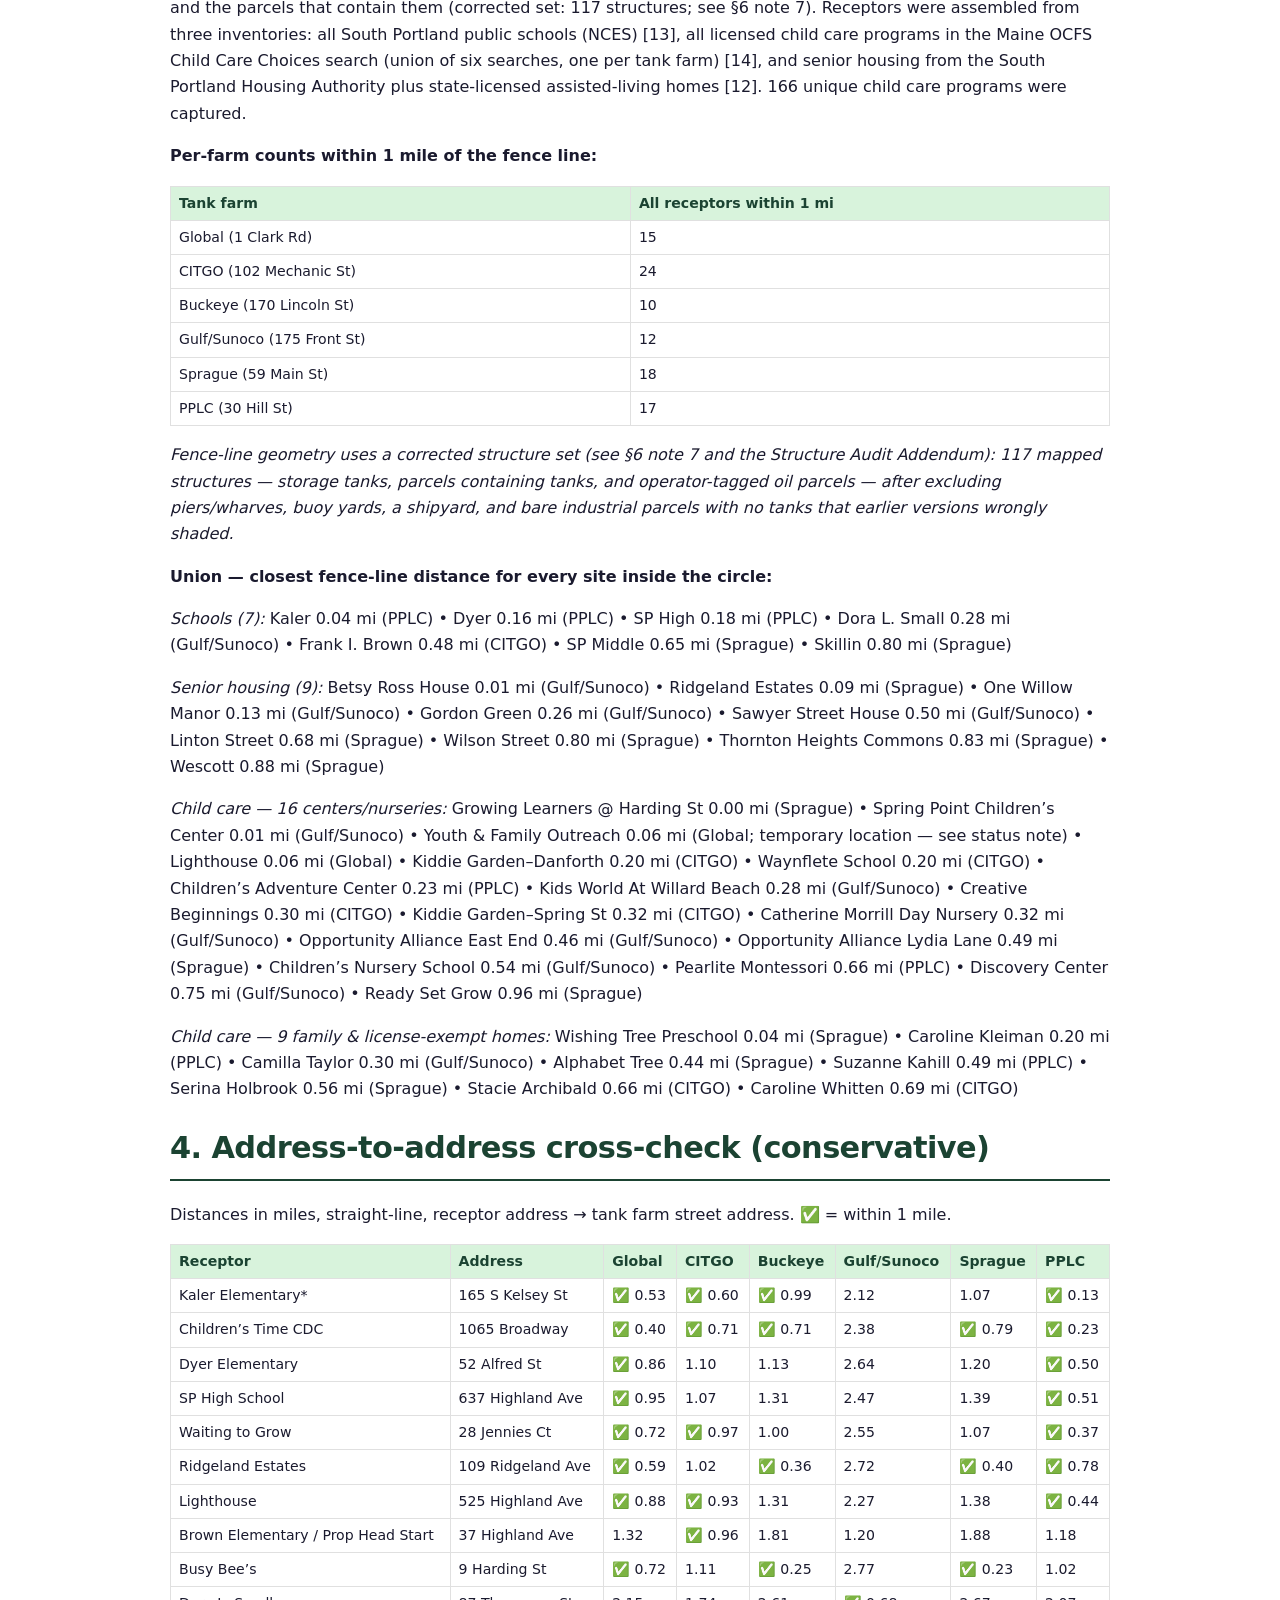
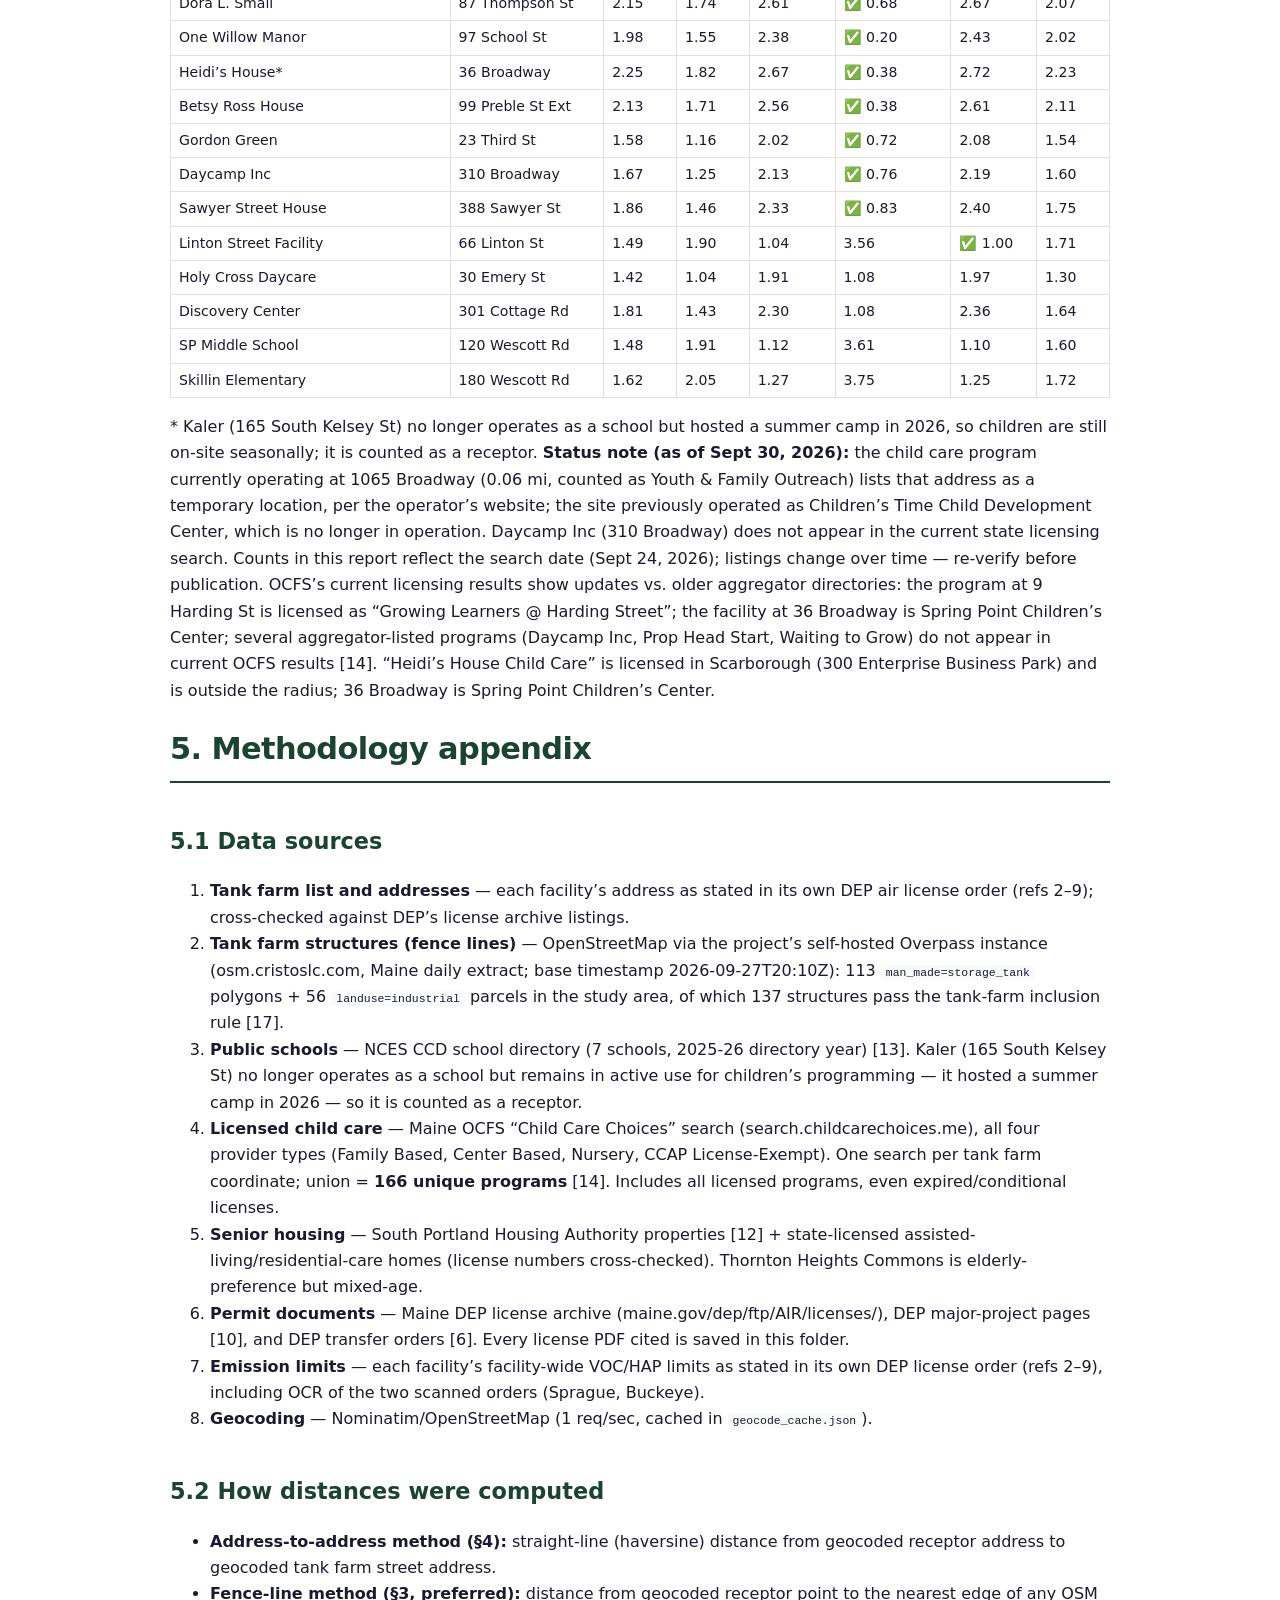
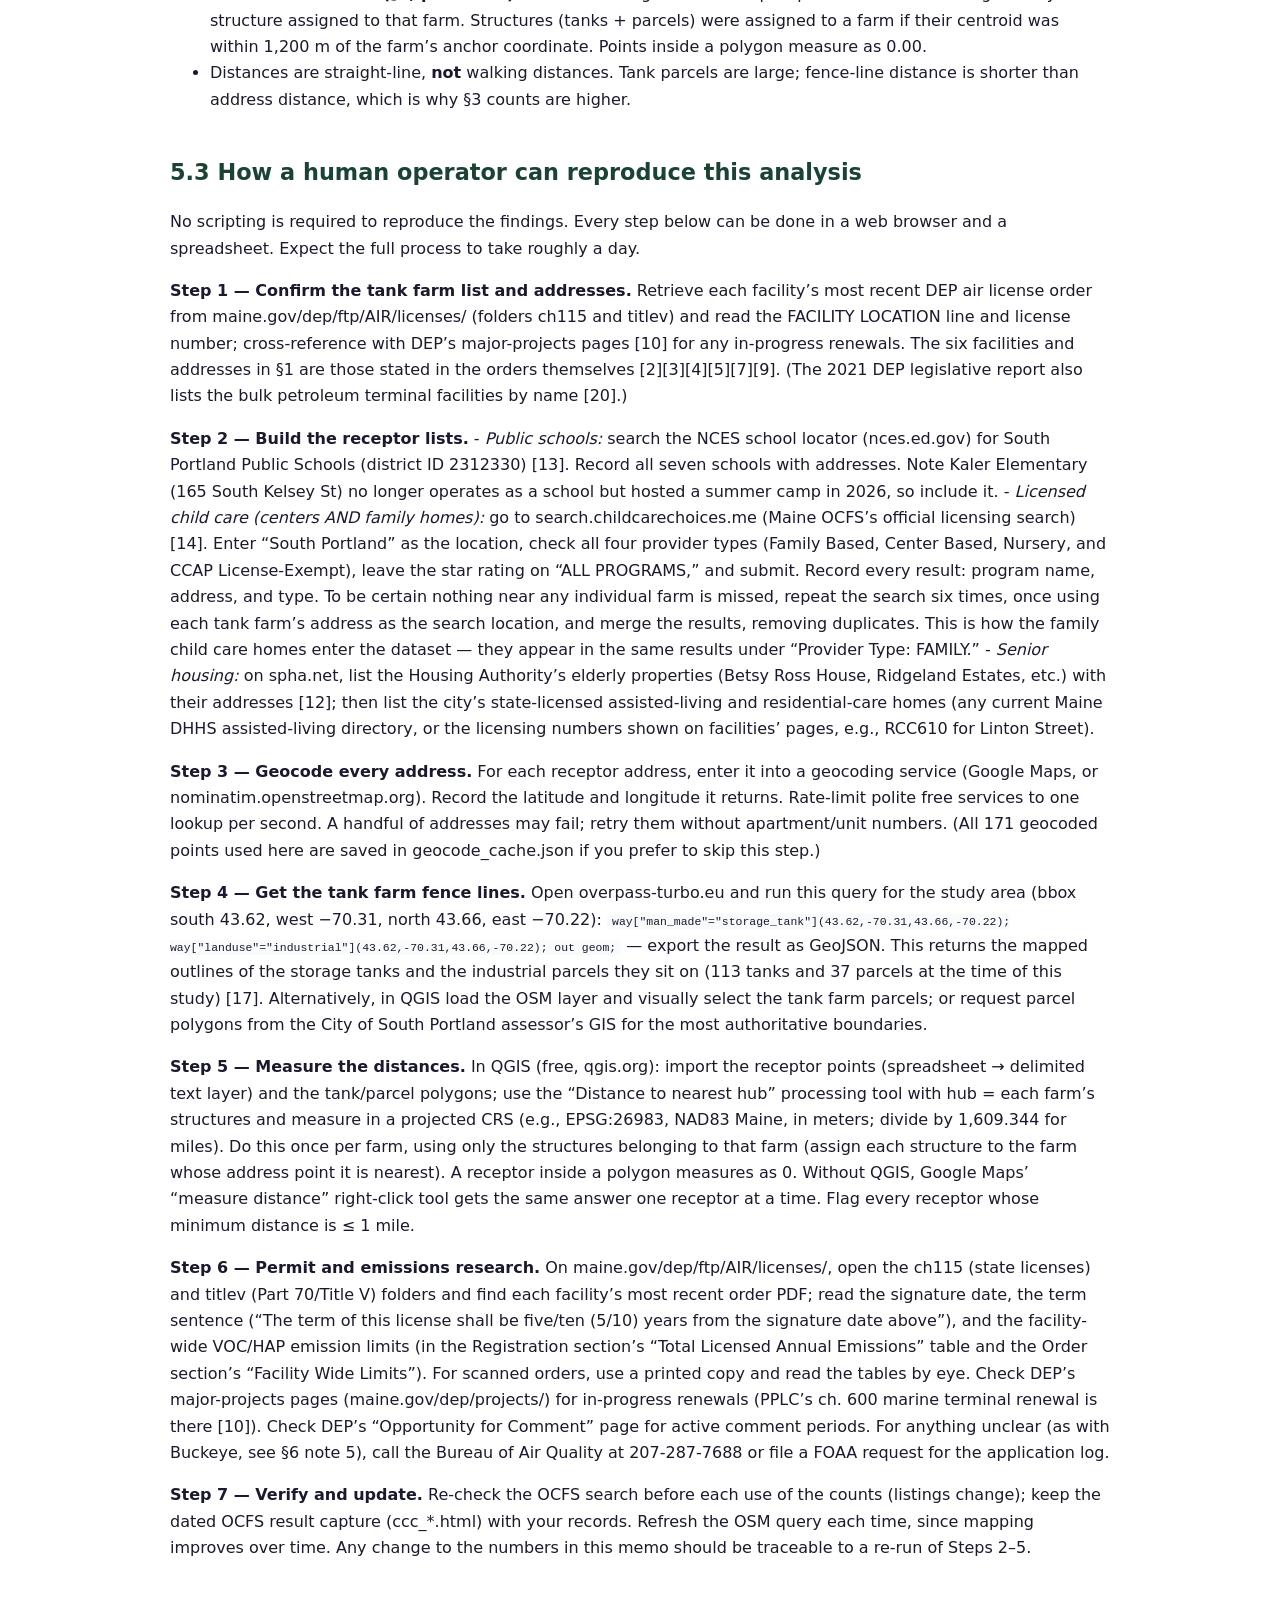
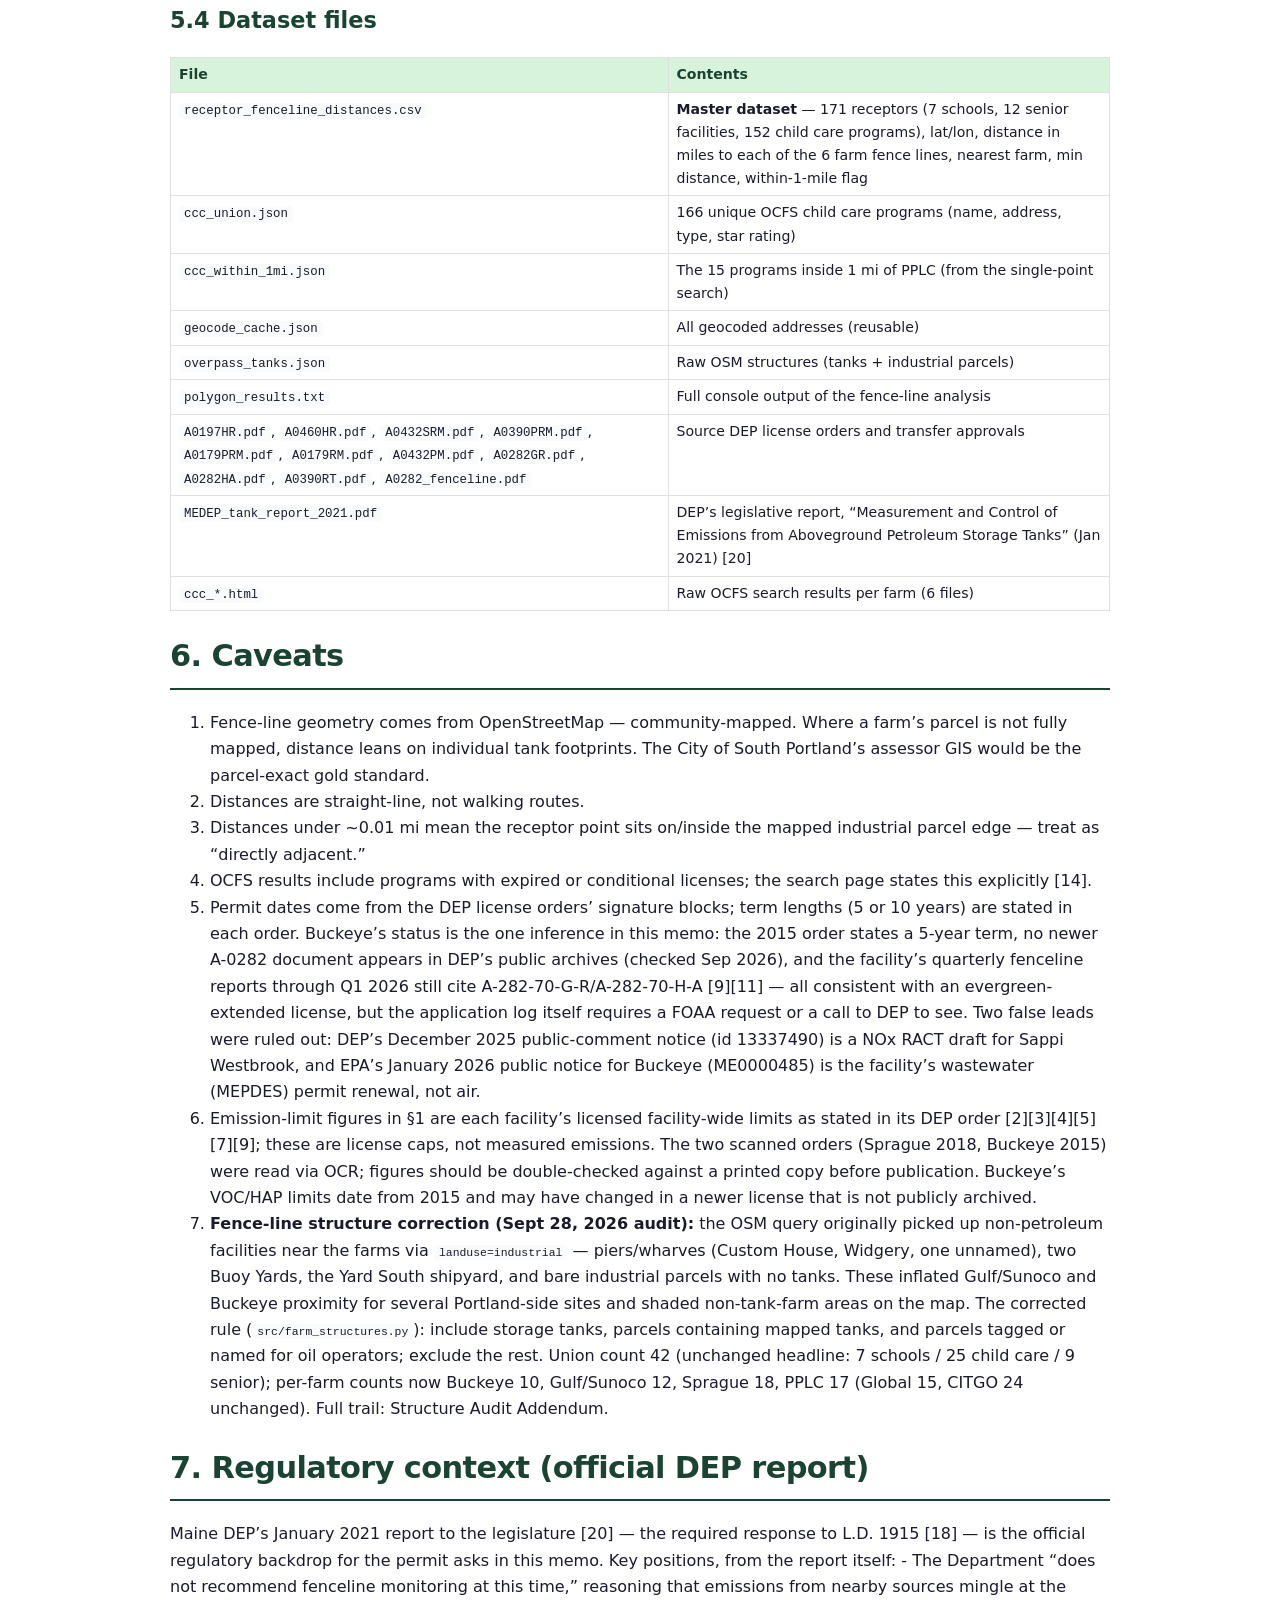
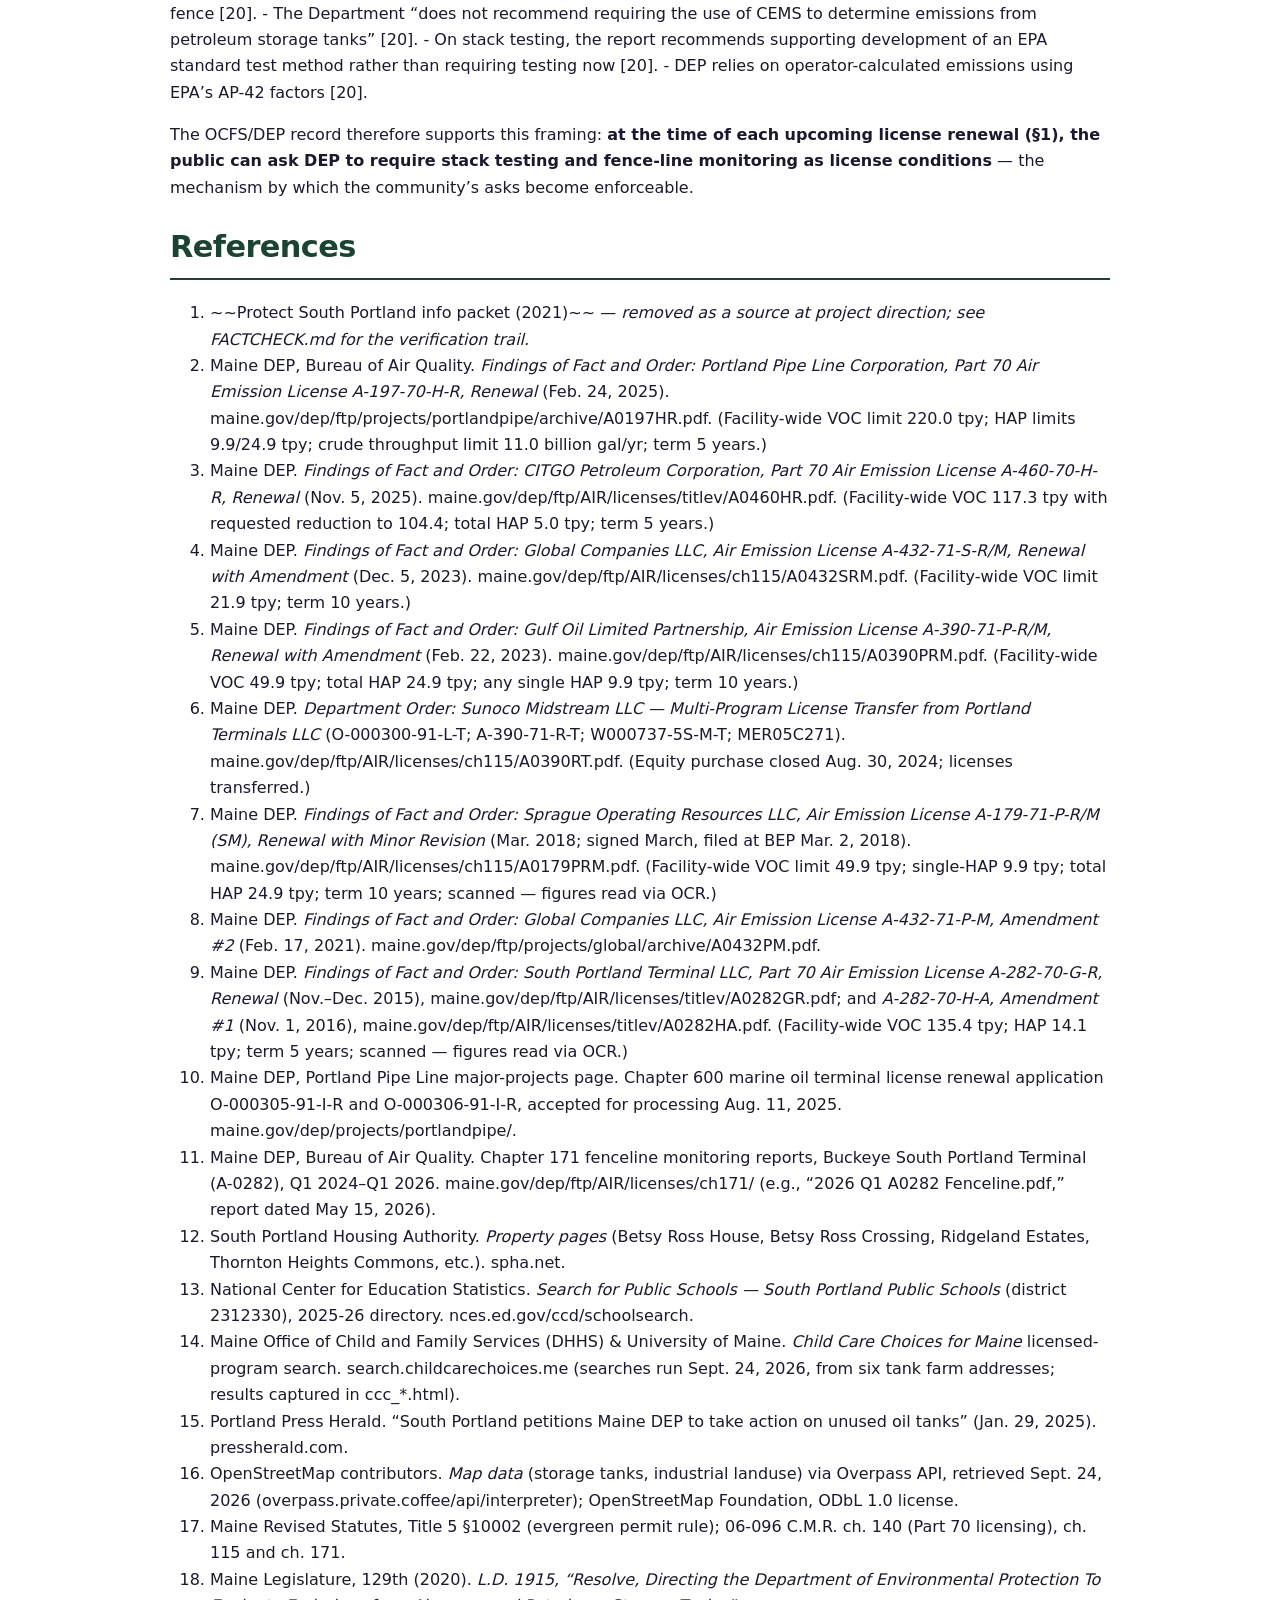
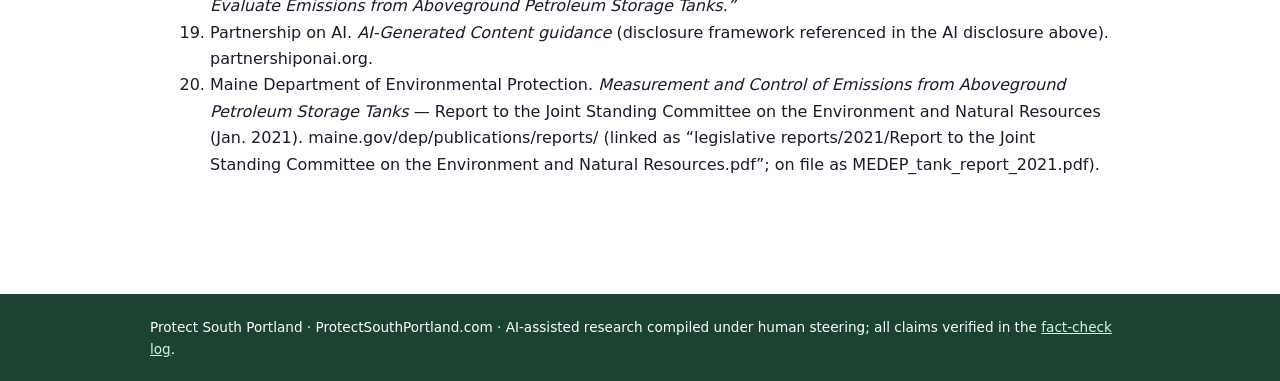
<file: docs/report.html>
<!DOCTYPE html><html lang="en"><head><meta charset="utf-8">
<meta name="viewport" content="width=device-width, initial-scale=1"><title>Research Report — South Portland Tank Farms</title>
<link rel="stylesheet" href="styles.css"></head><body><header class="site"><div class="wrap"><h1>Protect South Portland</h1><nav>
<a href="index.html">Home</a><a href="report.html">Research Report</a><a href="factcheck.html">Fact-Check</a><a href="map.html">Interactive Map</a><a href="data.html">Data Files</a><a href="https://github.com/cristoslc/south-portland-tank-farms">GitHub</a></nav></div></header><main><h1>South Portland Tank Farms: Sensitive Receptors &amp; Permit Renewals</h1>
<h2>Executive summary + full findings + methodology</h2>
<p><em>Protect South Portland — research memo. Compiled 2026-09-24. Data and datasets in <code>projects/psp/sleuthing-tank-farms/</code>. Fact-check log: <code>FACTCHECK.md</code>.</em></p>
<blockquote>
<p><strong>AI disclosure:</strong> This report was produced with substantial AI assistance under a human-steered workflow: an AI research agent performed the searches, data compilation, geocoding, and distance calculations described in the Methodology (§5), under continuous human direction, review, and editing; all findings were verified against primary documents (cited below) that a human selected and inspected. This corresponds to &ldquo;AI-primary / human-steered&rdquo; use under the Partnership on AI&rsquo;s AI-Generated Content guidance [19]. Questions about methods or data: contact Protect South Portland.</p>
</blockquote>
<hr />
<h1>Executive Summary</h1>
<p>South Portland is home to six large oil storage terminals along its waterfront: Global, CITGO, Buckeye, Gulf (now owned by Sunoco), Sprague, and Portland Pipe Line. Each is licensed by the Maine DEP to emit VOCs — up to a combined <strong>~594 tons per year</strong> at current license limits (each facility&rsquo;s own DEP cap) [2][3][4][5][7][9] — and they sit among homes, not apart from them. Some are only feet away from houses, schools, daycares, and senior housing.</p>
<p>This report answers two questions. How many schools, daycares, and senior housing buildings are within one mile of the tank farms? And when are their state permits up for renewal?</p>
<p><strong>What we found</strong></p>
<p>All seven public schools in South Portland are within one mile of at least one tank farm fence line. So are <strong>25 licensed child care programs</strong> and <strong>9 senior housing facilities</strong>. That is 41 sensitive sites in all.</p>
<p>Some are extremely close. Kaler Elementary is about <strong>200 feet</strong> from the Portland Pipe Line tank parcel. The Betsy Ross House, a 123-unit senior building, sits directly next to the Gulf/Sunoco tank parcel. A child care center on Harding Street touches the Sprague fence line. Every tank farm has at least one school and several child care centers within a mile.</p>
<p><strong>On the permits:</strong> Maine air licenses run for 5 or 10 years. Operators must apply to renew them before they expire.</p>
<ul>
<li><strong>Portland Pipe Line</strong> is the one to watch. Its marine terminal license renewal is already underway — the state accepted the application in August 2025 [10]. This is the public&rsquo;s chance to require stack testing and fence-line monitoring.</li>
<li><strong>Sprague&rsquo;s</strong> license runs out around 2028. <strong>CITGO and Portland Pipe Line</strong> expire around 2030. <strong>Global and Gulf/Sunoco</strong> expire around 2033.</li>
<li><strong>Buckeye&rsquo;s</strong> last license was issued in 2015 for a five-year term [9]. Under Maine&rsquo;s evergreen rule the license remains in force while a renewal application is pending, and the facility&rsquo;s required fenceline reports were still being filed under it through early 2026 [11]. But no new license has issued in over a decade; whether an application is pending is not publicly visible and should be confirmed with DEP.</li>
</ul>
<p>DEP&rsquo;s 2021 report to the Legislature acknowledged that no direct emissions testing is currently required of tank operators [20] and declined to recommend fenceline monitoring [20]. The upcoming license renewals are the moment when that can be required.</p>
<p><strong>Bottom line:</strong> the tank farms are not on the edge of town. They are woven into residential South Portland. Within a mile of their fence lines sit every public school in the city, dozens of places where young children spend their days, and nine buildings full of older residents. The upcoming permit renewals are the time to require real emissions testing and modern control equipment.</p>
<hr />
<h1>1. The six tank farms and their permits</h1>
<p>All emission limits below are taken directly from each facility&rsquo;s most recent DEP air license order (official documents, on file in this folder).</p>
<table>
<thead>
<tr>
<th>Facility</th>
<th>Address</th>
<th>Air license</th>
<th>Most recent renewal</th>
<th>Facility-wide VOC limit (tpy)</th>
<th>Facility-wide HAP limit (tpy)</th>
<th>Next renewal window</th>
</tr>
</thead>
<tbody>
<tr>
<td>Global Companies LLC</td>
<td>1 Clark Road</td>
<td>A-432-71-S-R/M</td>
<td><strong>Dec 5, 2023</strong> (10-yr term)</td>
<td>21.9 [4]</td>
<td>9.9</td>
<td>App due ~Jun 2028–Jun 2032; expires <strong>~Dec 2033</strong></td>
</tr>
<tr>
<td>CITGO Petroleum Corp.</td>
<td>102 Mechanic St</td>
<td>A-460-70-H-R</td>
<td><strong>Nov 5, 2025</strong> (5-yr term)</td>
<td>117.3 (requested reduction to 104.4 in the Nov 2025 renewal) [3]</td>
<td>5.0 [3]</td>
<td>App due ~May 2029–May 2030; expires <strong>~Nov 2030</strong></td>
</tr>
<tr>
<td>South Portland Terminal LLC (Buckeye)</td>
<td>170 Lincoln St</td>
<td>A-282-70-G-R + A-282-70-H-A</td>
<td><strong>Nov/Dec 2015</strong> (5-yr term stated in order) [9]</td>
<td>135.4 [9]</td>
<td>14.1 [9]</td>
<td>Nominally expired ~2020; evergreen — see §6 note 5</td>
</tr>
<tr>
<td>Gulf Oil → Portland Terminals LLC → <strong>Sunoco Midstream</strong></td>
<td>175 Front St</td>
<td>A-390-71-P-R/M</td>
<td><strong>Feb 22, 2023</strong> (10-yr term); transferred to Sunoco Midstream Aug 2024 [5][6]</td>
<td>49.9 [5]</td>
<td>24.9 [5]</td>
<td>App due ~Feb 2026–Feb 2028; expires <strong>~Feb 2033</strong></td>
</tr>
<tr>
<td>Sprague Operating Resources</td>
<td>59 Main St</td>
<td>A-179-71-P-R/M (SM)</td>
<td><strong>March 2018</strong> (10-yr term) [7]</td>
<td>49.9 [7]</td>
<td>24.9 (single-HAP 9.9) [7]</td>
<td>App due ~Sep 2026–Sep 2027; expires <strong>~Mar 2028</strong></td>
</tr>
<tr>
<td>Portland Pipe Line Corp.</td>
<td>30 Hill St</td>
<td>A-197-70-H-R</td>
<td><strong>Feb 24, 2025</strong> (5-yr term) [2]</td>
<td>220.0 [2]</td>
<td>24.9 (single-HAP 9.9) [2]</td>
<td>Expires <strong>~Feb 2030</strong>. Marine terminal (ch.600) licenses O-000305/306-91-I-R: renewal application accepted <strong>Aug 11, 2025</strong> [10] — currently pending</td>
</tr>
</tbody>
</table>
<p>Six-facility licensed VOC total at last issuance: <strong>594.4 tpy</strong> (21.9 + 117.3 + 135.4 + 49.9 + 49.9 + 220.0); HAP total: <strong>103.7 tpy</strong> — consistent with the independently compiled 594/104 figures in the Falatko table [1]. These are per-license official limits; note Buckeye&rsquo;s figures date from its 2015 license and PPLC&rsquo;s VOC figure dates from Feb 2025.</p>
<ul>
<li>The Gulf tank farm is owned by <strong>Sunoco Midstream LLC</strong> (DEP-approved transfer; closing Aug 30, 2024) [6]. The &ldquo;Gulf&rdquo; label in any public-facing table should be updated to Sunoco Midstream.</li>
<li>PPLC&rsquo;s Feb 2025 renewal states a crude-oil <strong>throughput limit of 11.0 billion gallons per year</strong> [2].</li>
</ul>
<h1>2. Headline counts</h1>
<p>Within <strong>one mile of at least one tank farm fence line</strong> (GIS method, §3):</p>
<ul>
<li><strong>7 of 7 public schools</strong></li>
<li><strong>25 licensed child care programs</strong> — 16 centers/nurseries + 9 family &amp; license-exempt homes</li>
<li><strong>9 senior housing facilities</strong></li>
</ul>
<p>Total: <strong>42 sensitive sites</strong>. The more conservative address-to-address method gives 5 schools / 14 child care / 6 senior (§4).</p>
<h1>3. GIS fence-line analysis (preferred)</h1>
<p>Distances are measured from each receptor to the <strong>nearest tank-farm structure</strong> — OpenStreetMap storage tanks and the parcels that contain them (corrected set: 117 structures; see §6 note 7). Receptors were assembled from three inventories: all South Portland public schools (NCES) [13], all licensed child care programs in the Maine OCFS Child Care Choices search (union of six searches, one per tank farm) [14], and senior housing from the South Portland Housing Authority plus state-licensed assisted-living homes [12]. 166 unique child care programs were captured.</p>
<p><strong>Per-farm counts within 1 mile of the fence line:</strong></p>
<table>
<thead>
<tr>
<th>Tank farm</th>
<th>All receptors within 1 mi</th>
</tr>
</thead>
<tbody>
<tr>
<td>Global (1 Clark Rd)</td>
<td>15</td>
</tr>
<tr>
<td>CITGO (102 Mechanic St)</td>
<td>24</td>
</tr>
<tr>
<td>Buckeye (170 Lincoln St)</td>
<td>10</td>
</tr>
<tr>
<td>Gulf/Sunoco (175 Front St)</td>
<td>12</td>
</tr>
<tr>
<td>Sprague (59 Main St)</td>
<td>18</td>
</tr>
<tr>
<td>PPLC (30 Hill St)</td>
<td>17</td>
</tr>
</tbody>
</table>
<p><em>Fence-line geometry uses a corrected structure set (see §6 note 7 and the Structure Audit Addendum): 117 mapped structures — storage tanks, parcels containing tanks, and operator-tagged oil parcels — after excluding piers/wharves, buoy yards, a shipyard, and bare industrial parcels with no tanks that earlier versions wrongly shaded.</em></p>
<p><strong>Union — closest fence-line distance for every site inside the circle:</strong></p>
<p><em>Schools (7):</em> Kaler 0.04 mi (PPLC) • Dyer 0.16 mi (PPLC) • SP High 0.18 mi (PPLC) • Dora L. Small 0.28 mi (Gulf/Sunoco) • Frank I. Brown 0.48 mi (CITGO) • SP Middle 0.65 mi (Sprague) • Skillin 0.80 mi (Sprague)</p>
<p><em>Senior housing (9):</em> Betsy Ross House 0.01 mi (Gulf/Sunoco) • Ridgeland Estates 0.09 mi (Sprague) • One Willow Manor 0.13 mi (Gulf/Sunoco) • Gordon Green 0.26 mi (Gulf/Sunoco) • Sawyer Street House 0.50 mi (Gulf/Sunoco) • Linton Street 0.68 mi (Sprague) • Wilson Street 0.80 mi (Sprague) • Thornton Heights Commons 0.83 mi (Sprague) • Wescott 0.88 mi (Sprague)</p>
<p><em>Child care — 16 centers/nurseries:</em> Growing Learners @ Harding St 0.00 mi (Sprague) • Spring Point Children&rsquo;s Center 0.01 mi (Gulf/Sunoco) • Youth &amp; Family Outreach 0.06 mi (Global; temporary location — see status note) • Lighthouse 0.06 mi (Global) • Kiddie Garden–Danforth 0.20 mi (CITGO) • Waynflete School 0.20 mi (CITGO) • Children&rsquo;s Adventure Center 0.23 mi (PPLC) • Kids World At Willard Beach 0.28 mi (Gulf/Sunoco) • Creative Beginnings 0.30 mi (CITGO) • Kiddie Garden–Spring St 0.32 mi (CITGO) • Catherine Morrill Day Nursery 0.32 mi (Gulf/Sunoco) • Opportunity Alliance East End 0.46 mi (Gulf/Sunoco) • Opportunity Alliance Lydia Lane 0.49 mi (Sprague) • Children&rsquo;s Nursery School 0.54 mi (Gulf/Sunoco) • Pearlite Montessori 0.66 mi (PPLC) • Discovery Center 0.75 mi (Gulf/Sunoco) • Ready Set Grow 0.96 mi (Sprague)</p>
<p><em>Child care — 9 family &amp; license-exempt homes:</em> Wishing Tree Preschool 0.04 mi (Sprague) • Caroline Kleiman 0.20 mi (PPLC) • Camilla Taylor 0.30 mi (Gulf/Sunoco) • Alphabet Tree 0.44 mi (Sprague) • Suzanne Kahill 0.49 mi (PPLC) • Serina Holbrook 0.56 mi (Sprague) • Stacie Archibald 0.66 mi (CITGO) • Caroline Whitten 0.69 mi (CITGO)</p>
<h1>4. Address-to-address cross-check (conservative)</h1>
<p>Distances in miles, straight-line, receptor address → tank farm street address. ✅ = within 1 mile.</p>
<table>
<thead>
<tr>
<th>Receptor</th>
<th>Address</th>
<th>Global</th>
<th>CITGO</th>
<th>Buckeye</th>
<th>Gulf/Sunoco</th>
<th>Sprague</th>
<th>PPLC</th>
</tr>
</thead>
<tbody>
<tr>
<td>Kaler Elementary*</td>
<td>165 S Kelsey St</td>
<td>✅ 0.53</td>
<td>✅ 0.60</td>
<td>✅ 0.99</td>
<td>2.12</td>
<td>1.07</td>
<td>✅ 0.13</td>
</tr>
<tr>
<td>Children&rsquo;s Time CDC</td>
<td>1065 Broadway</td>
<td>✅ 0.40</td>
<td>✅ 0.71</td>
<td>✅ 0.71</td>
<td>2.38</td>
<td>✅ 0.79</td>
<td>✅ 0.23</td>
</tr>
<tr>
<td>Dyer Elementary</td>
<td>52 Alfred St</td>
<td>✅ 0.86</td>
<td>1.10</td>
<td>1.13</td>
<td>2.64</td>
<td>1.20</td>
<td>✅ 0.50</td>
</tr>
<tr>
<td>SP High School</td>
<td>637 Highland Ave</td>
<td>✅ 0.95</td>
<td>1.07</td>
<td>1.31</td>
<td>2.47</td>
<td>1.39</td>
<td>✅ 0.51</td>
</tr>
<tr>
<td>Waiting to Grow</td>
<td>28 Jennies Ct</td>
<td>✅ 0.72</td>
<td>✅ 0.97</td>
<td>1.00</td>
<td>2.55</td>
<td>1.07</td>
<td>✅ 0.37</td>
</tr>
<tr>
<td>Ridgeland Estates</td>
<td>109 Ridgeland Ave</td>
<td>✅ 0.59</td>
<td>1.02</td>
<td>✅ 0.36</td>
<td>2.72</td>
<td>✅ 0.40</td>
<td>✅ 0.78</td>
</tr>
<tr>
<td>Lighthouse</td>
<td>525 Highland Ave</td>
<td>✅ 0.88</td>
<td>✅ 0.93</td>
<td>1.31</td>
<td>2.27</td>
<td>1.38</td>
<td>✅ 0.44</td>
</tr>
<tr>
<td>Brown Elementary / Prop Head Start</td>
<td>37 Highland Ave</td>
<td>1.32</td>
<td>✅ 0.96</td>
<td>1.81</td>
<td>1.20</td>
<td>1.88</td>
<td>1.18</td>
</tr>
<tr>
<td>Busy Bee&rsquo;s</td>
<td>9 Harding St</td>
<td>✅ 0.72</td>
<td>1.11</td>
<td>✅ 0.25</td>
<td>2.77</td>
<td>✅ 0.23</td>
<td>1.02</td>
</tr>
<tr>
<td>Dora L. Small</td>
<td>87 Thompson St</td>
<td>2.15</td>
<td>1.74</td>
<td>2.61</td>
<td>✅ 0.68</td>
<td>2.67</td>
<td>2.07</td>
</tr>
<tr>
<td>One Willow Manor</td>
<td>97 School St</td>
<td>1.98</td>
<td>1.55</td>
<td>2.38</td>
<td>✅ 0.20</td>
<td>2.43</td>
<td>2.02</td>
</tr>
<tr>
<td>Heidi&rsquo;s House*</td>
<td>36 Broadway</td>
<td>2.25</td>
<td>1.82</td>
<td>2.67</td>
<td>✅ 0.38</td>
<td>2.72</td>
<td>2.23</td>
</tr>
<tr>
<td>Betsy Ross House</td>
<td>99 Preble St Ext</td>
<td>2.13</td>
<td>1.71</td>
<td>2.56</td>
<td>✅ 0.38</td>
<td>2.61</td>
<td>2.11</td>
</tr>
<tr>
<td>Gordon Green</td>
<td>23 Third St</td>
<td>1.58</td>
<td>1.16</td>
<td>2.02</td>
<td>✅ 0.72</td>
<td>2.08</td>
<td>1.54</td>
</tr>
<tr>
<td>Daycamp Inc</td>
<td>310 Broadway</td>
<td>1.67</td>
<td>1.25</td>
<td>2.13</td>
<td>✅ 0.76</td>
<td>2.19</td>
<td>1.60</td>
</tr>
<tr>
<td>Sawyer Street House</td>
<td>388 Sawyer St</td>
<td>1.86</td>
<td>1.46</td>
<td>2.33</td>
<td>✅ 0.83</td>
<td>2.40</td>
<td>1.75</td>
</tr>
<tr>
<td>Linton Street Facility</td>
<td>66 Linton St</td>
<td>1.49</td>
<td>1.90</td>
<td>1.04</td>
<td>3.56</td>
<td>✅ 1.00</td>
<td>1.71</td>
</tr>
<tr>
<td>Holy Cross Daycare</td>
<td>30 Emery St</td>
<td>1.42</td>
<td>1.04</td>
<td>1.91</td>
<td>1.08</td>
<td>1.97</td>
<td>1.30</td>
</tr>
<tr>
<td>Discovery Center</td>
<td>301 Cottage Rd</td>
<td>1.81</td>
<td>1.43</td>
<td>2.30</td>
<td>1.08</td>
<td>2.36</td>
<td>1.64</td>
</tr>
<tr>
<td>SP Middle School</td>
<td>120 Wescott Rd</td>
<td>1.48</td>
<td>1.91</td>
<td>1.12</td>
<td>3.61</td>
<td>1.10</td>
<td>1.60</td>
</tr>
<tr>
<td>Skillin Elementary</td>
<td>180 Wescott Rd</td>
<td>1.62</td>
<td>2.05</td>
<td>1.27</td>
<td>3.75</td>
<td>1.25</td>
<td>1.72</td>
</tr>
</tbody>
</table>
<p>* Kaler (165 South Kelsey St) no longer operates as a school but hosted a summer camp in 2026, so children are still on-site seasonally; it is counted as a receptor. <strong>Status note (as of Sept 30, 2026):</strong> the child care program currently operating at 1065 Broadway (0.06 mi, counted as Youth &amp; Family Outreach) lists that address as a temporary location, per the operator&rsquo;s website; the site previously operated as Children&rsquo;s Time Child Development Center, which is no longer in operation. Daycamp Inc (310 Broadway) does not appear in the current state licensing search. Counts in this report reflect the search date (Sept 24, 2026); listings change over time — re-verify before publication. OCFS&rsquo;s current licensing results show updates vs. older aggregator directories: the program at 9 Harding St is licensed as &ldquo;Growing Learners @ Harding Street&rdquo;; the facility at 36 Broadway is Spring Point Children&rsquo;s Center; several aggregator-listed programs (Daycamp Inc, Prop Head Start, Waiting to Grow) do not appear in current OCFS results [14]. &ldquo;Heidi&rsquo;s House Child Care&rdquo; is licensed in Scarborough (300 Enterprise Business Park) and is outside the radius; 36 Broadway is Spring Point Children&rsquo;s Center.</p>
<h1>5. Methodology appendix</h1>
<h2>5.1 Data sources</h2>
<ol>
<li><strong>Tank farm list and addresses</strong> — each facility&rsquo;s address as stated in its own DEP air license order (refs 2–9); cross-checked against DEP&rsquo;s license archive listings.</li>
<li><strong>Tank farm structures (fence lines)</strong> — OpenStreetMap via the project&rsquo;s self-hosted Overpass instance (osm.cristoslc.com, Maine daily extract; base timestamp 2026-09-27T20:10Z): 113 <code>man_made=storage_tank</code> polygons + 56 <code>landuse=industrial</code> parcels in the study area, of which 137 structures pass the tank-farm inclusion rule [17].</li>
<li><strong>Public schools</strong> — NCES CCD school directory (7 schools, 2025-26 directory year) [13]. Kaler (165 South Kelsey St) no longer operates as a school but remains in active use for children&rsquo;s programming — it hosted a summer camp in 2026 — so it is counted as a receptor.</li>
<li><strong>Licensed child care</strong> — Maine OCFS &ldquo;Child Care Choices&rdquo; search (search.childcarechoices.me), all four provider types (Family Based, Center Based, Nursery, CCAP License-Exempt). One search per tank farm coordinate; union = <strong>166 unique programs</strong> [14]. Includes all licensed programs, even expired/conditional licenses.</li>
<li><strong>Senior housing</strong> — South Portland Housing Authority properties [12] + state-licensed assisted-living/residential-care homes (license numbers cross-checked). Thornton Heights Commons is elderly-preference but mixed-age.</li>
<li><strong>Permit documents</strong> — Maine DEP license archive (maine.gov/dep/ftp/AIR/licenses/), DEP major-project pages [10], and DEP transfer orders [6]. Every license PDF cited is saved in this folder.</li>
<li><strong>Emission limits</strong> — each facility&rsquo;s facility-wide VOC/HAP limits as stated in its own DEP license order (refs 2–9), including OCR of the two scanned orders (Sprague, Buckeye).</li>
<li><strong>Geocoding</strong> — Nominatim/OpenStreetMap (1 req/sec, cached in <code>geocode_cache.json</code>).</li>
</ol>
<h2>5.2 How distances were computed</h2>
<ul>
<li><strong>Address-to-address method (§4):</strong> straight-line (haversine) distance from geocoded receptor address to geocoded tank farm street address.</li>
<li><strong>Fence-line method (§3, preferred):</strong> distance from geocoded receptor point to the nearest edge of any OSM structure assigned to that farm. Structures (tanks + parcels) were assigned to a farm if their centroid was within 1,200 m of the farm&rsquo;s anchor coordinate. Points inside a polygon measure as 0.00.</li>
<li>Distances are straight-line, <strong>not</strong> walking distances. Tank parcels are large; fence-line distance is shorter than address distance, which is why §3 counts are higher.</li>
</ul>
<h2>5.3 How a human operator can reproduce this analysis</h2>
<p>No scripting is required to reproduce the findings. Every step below can be done in a web browser and a spreadsheet. Expect the full process to take roughly a day.</p>
<p><strong>Step 1 — Confirm the tank farm list and addresses.</strong>
Retrieve each facility&rsquo;s most recent DEP air license order from maine.gov/dep/ftp/AIR/licenses/ (folders ch115 and titlev) and read the FACILITY LOCATION line and license number; cross-reference with DEP&rsquo;s major-projects pages [10] for any in-progress renewals. The six facilities and addresses in §1 are those stated in the orders themselves [2][3][4][5][7][9]. (The 2021 DEP legislative report also lists the bulk petroleum terminal facilities by name [20].)</p>
<p><strong>Step 2 — Build the receptor lists.</strong>
- <em>Public schools:</em> search the NCES school locator (nces.ed.gov) for South Portland Public Schools (district ID 2312330) [13]. Record all seven schools with addresses. Note Kaler Elementary (165 South Kelsey St) no longer operates as a school but hosted a summer camp in 2026, so include it.
- <em>Licensed child care (centers AND family homes):</em> go to search.childcarechoices.me (Maine OCFS&rsquo;s official licensing search) [14]. Enter &ldquo;South Portland&rdquo; as the location, check all four provider types (Family Based, Center Based, Nursery, and CCAP License-Exempt), leave the star rating on &ldquo;ALL PROGRAMS,&rdquo; and submit. Record every result: program name, address, and type. To be certain nothing near any individual farm is missed, repeat the search six times, once using each tank farm&rsquo;s address as the search location, and merge the results, removing duplicates. This is how the family child care homes enter the dataset — they appear in the same results under &ldquo;Provider Type: FAMILY.&rdquo;
- <em>Senior housing:</em> on spha.net, list the Housing Authority&rsquo;s elderly properties (Betsy Ross House, Ridgeland Estates, etc.) with their addresses [12]; then list the city&rsquo;s state-licensed assisted-living and residential-care homes (any current Maine DHHS assisted-living directory, or the licensing numbers shown on facilities&rsquo; pages, e.g., RCC610 for Linton Street).</p>
<p><strong>Step 3 — Geocode every address.</strong>
For each receptor address, enter it into a geocoding service (Google Maps, or nominatim.openstreetmap.org). Record the latitude and longitude it returns. Rate-limit polite free services to one lookup per second. A handful of addresses may fail; retry them without apartment/unit numbers. (All 171 geocoded points used here are saved in geocode_cache.json if you prefer to skip this step.)</p>
<p><strong>Step 4 — Get the tank farm fence lines.</strong>
Open overpass-turbo.eu and run this query for the study area (bbox south 43.62, west −70.31, north 43.66, east −70.22): <code>way["man_made"="storage_tank"](43.62,-70.31,43.66,-70.22); way["landuse"="industrial"](43.62,-70.31,43.66,-70.22); out geom;</code> — export the result as GeoJSON. This returns the mapped outlines of the storage tanks and the industrial parcels they sit on (113 tanks and 37 parcels at the time of this study) [17]. Alternatively, in QGIS load the OSM layer and visually select the tank farm parcels; or request parcel polygons from the City of South Portland assessor&rsquo;s GIS for the most authoritative boundaries.</p>
<p><strong>Step 5 — Measure the distances.</strong>
In QGIS (free, qgis.org): import the receptor points (spreadsheet → delimited text layer) and the tank/parcel polygons; use the &ldquo;Distance to nearest hub&rdquo; processing tool with hub = each farm&rsquo;s structures and measure in a projected CRS (e.g., EPSG:26983, NAD83 Maine, in meters; divide by 1,609.344 for miles). Do this once per farm, using only the structures belonging to that farm (assign each structure to the farm whose address point it is nearest). A receptor inside a polygon measures as 0. Without QGIS, Google Maps&rsquo; &ldquo;measure distance&rdquo; right-click tool gets the same answer one receptor at a time. Flag every receptor whose minimum distance is ≤ 1 mile.</p>
<p><strong>Step 6 — Permit and emissions research.</strong>
On maine.gov/dep/ftp/AIR/licenses/, open the ch115 (state licenses) and titlev (Part 70/Title V) folders and find each facility&rsquo;s most recent order PDF; read the signature date, the term sentence (&ldquo;The term of this license shall be five/ten (5/10) years from the signature date above&rdquo;), and the facility-wide VOC/HAP emission limits (in the Registration section&rsquo;s &ldquo;Total Licensed Annual Emissions&rdquo; table and the Order section&rsquo;s &ldquo;Facility Wide Limits&rdquo;). For scanned orders, use a printed copy and read the tables by eye. Check DEP&rsquo;s major-projects pages (maine.gov/dep/projects/) for in-progress renewals (PPLC&rsquo;s ch. 600 marine terminal renewal is there [10]). Check DEP&rsquo;s &ldquo;Opportunity for Comment&rdquo; page for active comment periods. For anything unclear (as with Buckeye, see §6 note 5), call the Bureau of Air Quality at 207-287-7688 or file a FOAA request for the application log.</p>
<p><strong>Step 7 — Verify and update.</strong>
Re-check the OCFS search before each use of the counts (listings change); keep the dated OCFS result capture (ccc_*.html) with your records. Refresh the OSM query each time, since mapping improves over time. Any change to the numbers in this memo should be traceable to a re-run of Steps 2–5.</p>
<h2>5.4 Dataset files</h2>
<table>
<thead>
<tr>
<th>File</th>
<th>Contents</th>
</tr>
</thead>
<tbody>
<tr>
<td><code>receptor_fenceline_distances.csv</code></td>
<td><strong>Master dataset</strong> — 171 receptors (7 schools, 12 senior facilities, 152 child care programs), lat/lon, distance in miles to each of the 6 farm fence lines, nearest farm, min distance, within-1-mile flag</td>
</tr>
<tr>
<td><code>ccc_union.json</code></td>
<td>166 unique OCFS child care programs (name, address, type, star rating)</td>
</tr>
<tr>
<td><code>ccc_within_1mi.json</code></td>
<td>The 15 programs inside 1 mi of PPLC (from the single-point search)</td>
</tr>
<tr>
<td><code>geocode_cache.json</code></td>
<td>All geocoded addresses (reusable)</td>
</tr>
<tr>
<td><code>overpass_tanks.json</code></td>
<td>Raw OSM structures (tanks + industrial parcels)</td>
</tr>
<tr>
<td><code>polygon_results.txt</code></td>
<td>Full console output of the fence-line analysis</td>
</tr>
<tr>
<td><code>A0197HR.pdf</code>, <code>A0460HR.pdf</code>, <code>A0432SRM.pdf</code>, <code>A0390PRM.pdf</code>, <code>A0179PRM.pdf</code>, <code>A0179RM.pdf</code>, <code>A0432PM.pdf</code>, <code>A0282GR.pdf</code>, <code>A0282HA.pdf</code>, <code>A0390RT.pdf</code>, <code>A0282_fenceline.pdf</code></td>
<td>Source DEP license orders and transfer approvals</td>
</tr>
<tr>
<td><code>MEDEP_tank_report_2021.pdf</code></td>
<td>DEP&rsquo;s legislative report, &ldquo;Measurement and Control of Emissions from Aboveground Petroleum Storage Tanks&rdquo; (Jan 2021) [20]</td>
</tr>
<tr>
<td><code>ccc_*.html</code></td>
<td>Raw OCFS search results per farm (6 files)</td>
</tr>
</tbody>
</table>
<h1>6. Caveats</h1>
<ol>
<li>Fence-line geometry comes from OpenStreetMap — community-mapped. Where a farm&rsquo;s parcel is not fully mapped, distance leans on individual tank footprints. The City of South Portland&rsquo;s assessor GIS would be the parcel-exact gold standard.</li>
<li>Distances are straight-line, not walking routes.</li>
<li>Distances under ~0.01 mi mean the receptor point sits on/inside the mapped industrial parcel edge — treat as &ldquo;directly adjacent.&rdquo;</li>
<li>OCFS results include programs with expired or conditional licenses; the search page states this explicitly [14].</li>
<li>Permit dates come from the DEP license orders&rsquo; signature blocks; term lengths (5 or 10 years) are stated in each order. Buckeye&rsquo;s status is the one inference in this memo: the 2015 order states a 5-year term, no newer A-0282 document appears in DEP&rsquo;s public archives (checked Sep 2026), and the facility&rsquo;s quarterly fenceline reports through Q1 2026 still cite A-282-70-G-R/A-282-70-H-A [9][11] — all consistent with an evergreen-extended license, but the application log itself requires a FOAA request or a call to DEP to see. Two false leads were ruled out: DEP&rsquo;s December 2025 public-comment notice (id 13337490) is a NOx RACT draft for Sappi Westbrook, and EPA&rsquo;s January 2026 public notice for Buckeye (ME0000485) is the facility&rsquo;s wastewater (MEPDES) permit renewal, not air.</li>
<li>Emission-limit figures in §1 are each facility&rsquo;s licensed facility-wide limits as stated in its DEP order [2][3][4][5][7][9]; these are license caps, not measured emissions. The two scanned orders (Sprague 2018, Buckeye 2015) were read via OCR; figures should be double-checked against a printed copy before publication. Buckeye&rsquo;s VOC/HAP limits date from 2015 and may have changed in a newer license that is not publicly archived.</li>
<li><strong>Fence-line structure correction (Sept 28, 2026 audit):</strong> the OSM query originally picked up non-petroleum facilities near the farms via <code>landuse=industrial</code> — piers/wharves (Custom House, Widgery, one unnamed), two Buoy Yards, the Yard South shipyard, and bare industrial parcels with no tanks. These inflated Gulf/Sunoco and Buckeye proximity for several Portland-side sites and shaded non-tank-farm areas on the map. The corrected rule (<code>src/farm_structures.py</code>): include storage tanks, parcels containing mapped tanks, and parcels tagged or named for oil operators; exclude the rest. Union count 42 (unchanged headline: 7 schools / 25 child care / 9 senior); per-farm counts now Buckeye 10, Gulf/Sunoco 12, Sprague 18, PPLC 17 (Global 15, CITGO 24 unchanged). Full trail: Structure Audit Addendum.</li>
</ol>
<h1>7. Regulatory context (official DEP report)</h1>
<p>Maine DEP&rsquo;s January 2021 report to the legislature [20] — the required response to L.D. 1915 [18] — is the official regulatory backdrop for the permit asks in this memo. Key positions, from the report itself:
- The Department &ldquo;does not recommend fenceline monitoring at this time,&rdquo; reasoning that emissions from nearby sources mingle at the fence [20].
- The Department &ldquo;does not recommend requiring the use of CEMS to determine emissions from petroleum storage tanks&rdquo; [20].
- On stack testing, the report recommends supporting development of an EPA standard test method rather than requiring testing now [20].
- DEP relies on operator-calculated emissions using EPA&rsquo;s AP-42 factors [20].</p>
<p>The OCFS/DEP record therefore supports this framing: <strong>at the time of each upcoming license renewal (§1), the public can ask DEP to require stack testing and fence-line monitoring as license conditions</strong> — the mechanism by which the community&rsquo;s asks become enforceable.</p>
<h1>References</h1>
<ol>
<li>~~Protect South Portland info packet (2021)~~ — <em>removed as a source at project direction; see FACTCHECK.md for the verification trail.</em></li>
<li>Maine DEP, Bureau of Air Quality. <em>Findings of Fact and Order: Portland Pipe Line Corporation, Part 70 Air Emission License A-197-70-H-R, Renewal</em> (Feb. 24, 2025). maine.gov/dep/ftp/projects/portlandpipe/archive/A0197HR.pdf. (Facility-wide VOC limit 220.0 tpy; HAP limits 9.9/24.9 tpy; crude throughput limit 11.0 billion gal/yr; term 5 years.)</li>
<li>Maine DEP. <em>Findings of Fact and Order: CITGO Petroleum Corporation, Part 70 Air Emission License A-460-70-H-R, Renewal</em> (Nov. 5, 2025). maine.gov/dep/ftp/AIR/licenses/titlev/A0460HR.pdf. (Facility-wide VOC 117.3 tpy with requested reduction to 104.4; total HAP 5.0 tpy; term 5 years.)</li>
<li>Maine DEP. <em>Findings of Fact and Order: Global Companies LLC, Air Emission License A-432-71-S-R/M, Renewal with Amendment</em> (Dec. 5, 2023). maine.gov/dep/ftp/AIR/licenses/ch115/A0432SRM.pdf. (Facility-wide VOC limit 21.9 tpy; term 10 years.)</li>
<li>Maine DEP. <em>Findings of Fact and Order: Gulf Oil Limited Partnership, Air Emission License A-390-71-P-R/M, Renewal with Amendment</em> (Feb. 22, 2023). maine.gov/dep/ftp/AIR/licenses/ch115/A0390PRM.pdf. (Facility-wide VOC 49.9 tpy; total HAP 24.9 tpy; any single HAP 9.9 tpy; term 10 years.)</li>
<li>Maine DEP. <em>Department Order: Sunoco Midstream LLC — Multi-Program License Transfer from Portland Terminals LLC</em> (O-000300-91-L-T; A-390-71-R-T; W000737-5S-M-T; MER05C271). maine.gov/dep/ftp/AIR/licenses/ch115/A0390RT.pdf. (Equity purchase closed Aug. 30, 2024; licenses transferred.)</li>
<li>Maine DEP. <em>Findings of Fact and Order: Sprague Operating Resources LLC, Air Emission License A-179-71-P-R/M (SM), Renewal with Minor Revision</em> (Mar. 2018; signed March, filed at BEP Mar. 2, 2018). maine.gov/dep/ftp/AIR/licenses/ch115/A0179PRM.pdf. (Facility-wide VOC limit 49.9 tpy; single-HAP 9.9 tpy; total HAP 24.9 tpy; term 10 years; scanned — figures read via OCR.)</li>
<li>Maine DEP. <em>Findings of Fact and Order: Global Companies LLC, Air Emission License A-432-71-P-M, Amendment #2</em> (Feb. 17, 2021). maine.gov/dep/ftp/projects/global/archive/A0432PM.pdf.</li>
<li>Maine DEP. <em>Findings of Fact and Order: South Portland Terminal LLC, Part 70 Air Emission License A-282-70-G-R, Renewal</em> (Nov.–Dec. 2015), maine.gov/dep/ftp/AIR/licenses/titlev/A0282GR.pdf; and <em>A-282-70-H-A, Amendment #1</em> (Nov. 1, 2016), maine.gov/dep/ftp/AIR/licenses/titlev/A0282HA.pdf. (Facility-wide VOC 135.4 tpy; HAP 14.1 tpy; term 5 years; scanned — figures read via OCR.)</li>
<li>Maine DEP, Portland Pipe Line major-projects page. Chapter 600 marine oil terminal license renewal application O-000305-91-I-R and O-000306-91-I-R, accepted for processing Aug. 11, 2025. maine.gov/dep/projects/portlandpipe/.</li>
<li>Maine DEP, Bureau of Air Quality. Chapter 171 fenceline monitoring reports, Buckeye South Portland Terminal (A-0282), Q1 2024–Q1 2026. maine.gov/dep/ftp/AIR/licenses/ch171/ (e.g., &ldquo;2026 Q1 A0282 Fenceline.pdf,&rdquo; report dated May 15, 2026).</li>
<li>South Portland Housing Authority. <em>Property pages</em> (Betsy Ross House, Betsy Ross Crossing, Ridgeland Estates, Thornton Heights Commons, etc.). spha.net.</li>
<li>National Center for Education Statistics. <em>Search for Public Schools — South Portland Public Schools</em> (district 2312330), 2025-26 directory. nces.ed.gov/ccd/schoolsearch.</li>
<li>Maine Office of Child and Family Services (DHHS) &amp; University of Maine. <em>Child Care Choices for Maine</em> licensed-program search. search.childcarechoices.me (searches run Sept. 24, 2026, from six tank farm addresses; results captured in ccc_*.html).</li>
<li>Portland Press Herald. &ldquo;South Portland petitions Maine DEP to take action on unused oil tanks&rdquo; (Jan. 29, 2025). pressherald.com.</li>
<li>OpenStreetMap contributors. <em>Map data</em> (storage tanks, industrial landuse) via Overpass API, retrieved Sept. 24, 2026 (overpass.private.coffee/api/interpreter); OpenStreetMap Foundation, ODbL 1.0 license.</li>
<li>Maine Revised Statutes, Title 5 §10002 (evergreen permit rule); 06-096 C.M.R. ch. 140 (Part 70 licensing), ch. 115 and ch. 171.</li>
<li>Maine Legislature, 129th (2020). <em>L.D. 1915, &ldquo;Resolve, Directing the Department of Environmental Protection To Evaluate Emissions from Aboveground Petroleum Storage Tanks.&rdquo;</em></li>
<li>Partnership on AI. <em>AI-Generated Content guidance</em> (disclosure framework referenced in the AI disclosure above). partnershiponai.org.</li>
<li>Maine Department of Environmental Protection. <em>Measurement and Control of Emissions from Aboveground Petroleum Storage Tanks</em> — Report to the Joint Standing Committee on the Environment and Natural Resources (Jan. 2021). maine.gov/dep/publications/reports/ (linked as &ldquo;legislative reports/2021/Report to the Joint Standing Committee on the Environment and Natural Resources.pdf&rdquo;; on file as MEDEP_tank_report_2021.pdf).</li>
</ol></main><footer class="site" style="margin-top:40px"><div class="wrap">
Protect South Portland · ProtectSouthPortland.com · AI-assisted research compiled under human steering; all claims verified in the <a href="factcheck.html">fact-check log</a>.</div></footer></body></html>
</file>
<file: docs/styles.css>
:root{--forest:#1b4332;--pine:#2d6a4f;--leaf:#52b788;--pale:#d8f3dc;--muted:#555}
*{box-sizing:border-box}
body{margin:0;font-family:'Segoe UI',system-ui,-apple-system,sans-serif;color:#1a1a2e;line-height:1.65}
header.site{background:var(--forest);color:#fff;padding:18px 24px}
header.site .wrap{max-width:980px;margin:0 auto;display:flex;align-items:baseline;gap:12px;flex-wrap:wrap}
header.site h1{margin:0;font-size:1.35rem;font-weight:800;letter-spacing:-.02em}
header.site a{color:#fff;text-decoration:none}
header.site nav a{color:#fff;opacity:.9;text-decoration:none;font-size:.92rem;margin-left:18px}
header.site nav a:hover{text-decoration:underline}
main{max-width:980px;margin:0 auto;padding:28px 20px 60px}
h1{color:var(--forest);font-size:1.9rem;font-weight:800;letter-spacing:-.02em;border-bottom:2px solid var(--forest);padding-bottom:6px}
h2{color:var(--forest);font-size:1.4rem;font-weight:700;margin-top:1.8em}
h3{color:var(--pine)}
table{border-collapse:collapse;width:100%;font-size:.88rem;margin:1em 0}
th,td{border:1px solid #e0e0e0;padding:5px 8px;text-align:left;vertical-align:top}
th{background:var(--pale);color:var(--forest)}
blockquote{border-left:4px solid var(--pine);background:var(--pale);margin:1em 0;padding:.7em 1.1em}
code{background:#f9fafb;padding:1px 5px;border-radius:4px;font-size:.88em}
pre{background:#f9fafb;padding:12px;overflow-x:auto;font-size:.85em}
.callout{border-left:4px solid var(--pine);background:var(--pale);padding:12px 16px;border-radius:0 8px 8px 0;margin:1.2em 0}
.hero{background:linear-gradient(160deg,var(--forest) 0%,var(--pine) 100%);color:#fff;padding:40px 30px;border-radius:12px;margin-bottom:28px}
.hero h1{color:#fff;border:none;font-size:2.1rem;margin:0 0 8px}
.hero p{margin:.3em 0;opacity:.94}
.cards{display:grid;grid-template-columns:repeat(auto-fit,minmax(250px,1fr));gap:16px;margin:1.4em 0}
.card{background:#fff;border:1px solid #e0e0e0;border-radius:8px;padding:18px;box-shadow:0 1px 4px rgba(0,0,0,.06)}
.card h3{margin:.1em 0 .4em;color:var(--forest)}
.stat{font-size:2rem;font-weight:800;color:var(--leaf)}
".map-layout{display:flex;gap:14px;height:calc(100vh - 57px - 28px);padding:14px;box-sizing:border-box}
.map-frame{flex:1 1 auto;position:relative;border:1px solid #e0e0e0;border-radius:12px;overflow:hidden;box-shadow:0 2px 10px rgba(27,67,50,.10);background:#f9fafb}
#map{position:absolute;inset:0;width:100%;height:100%}
.map-sidebar{flex:0 0 295px;max-width:295px;overflow-y:auto;background:#fff;border:1px solid #e0e0e0;border-radius:12px;box-shadow:0 2px 10px rgba(27,67,50,.10);padding:14px 16px;font-size:.85rem;line-height:1.5}
@media (max-width:840px){.map-layout{flex-direction:column;height:auto}.map-frame{height:62vh;flex:none}.map-sidebar{flex:none;max-width:none;width:auto}}
footer.site{background:var(--forest);color:#fff;padding:22px;margin-top:40px;font-size:.85rem}
footer.site .wrap{max-width:980px;margin:0 auto}
footer.site a{color:var(--pale)}
.muted{color:var(--muted);font-size:.85rem}
a.btn{display:inline-block;background:var(--leaf);color:var(--forest);font-weight:700;padding:9px 18px;border-radius:8px;text-decoration:none}
nav.toc{background:var(--pale);border-radius:8px;padding:14px 20px;margin:18px 0}
nav.toc a{color:var(--pine);text-decoration:none}
nav.toc a:hover{text-decoration:underline}
img{max-width:100%;height:auto;border-radius:8px}
</file>
